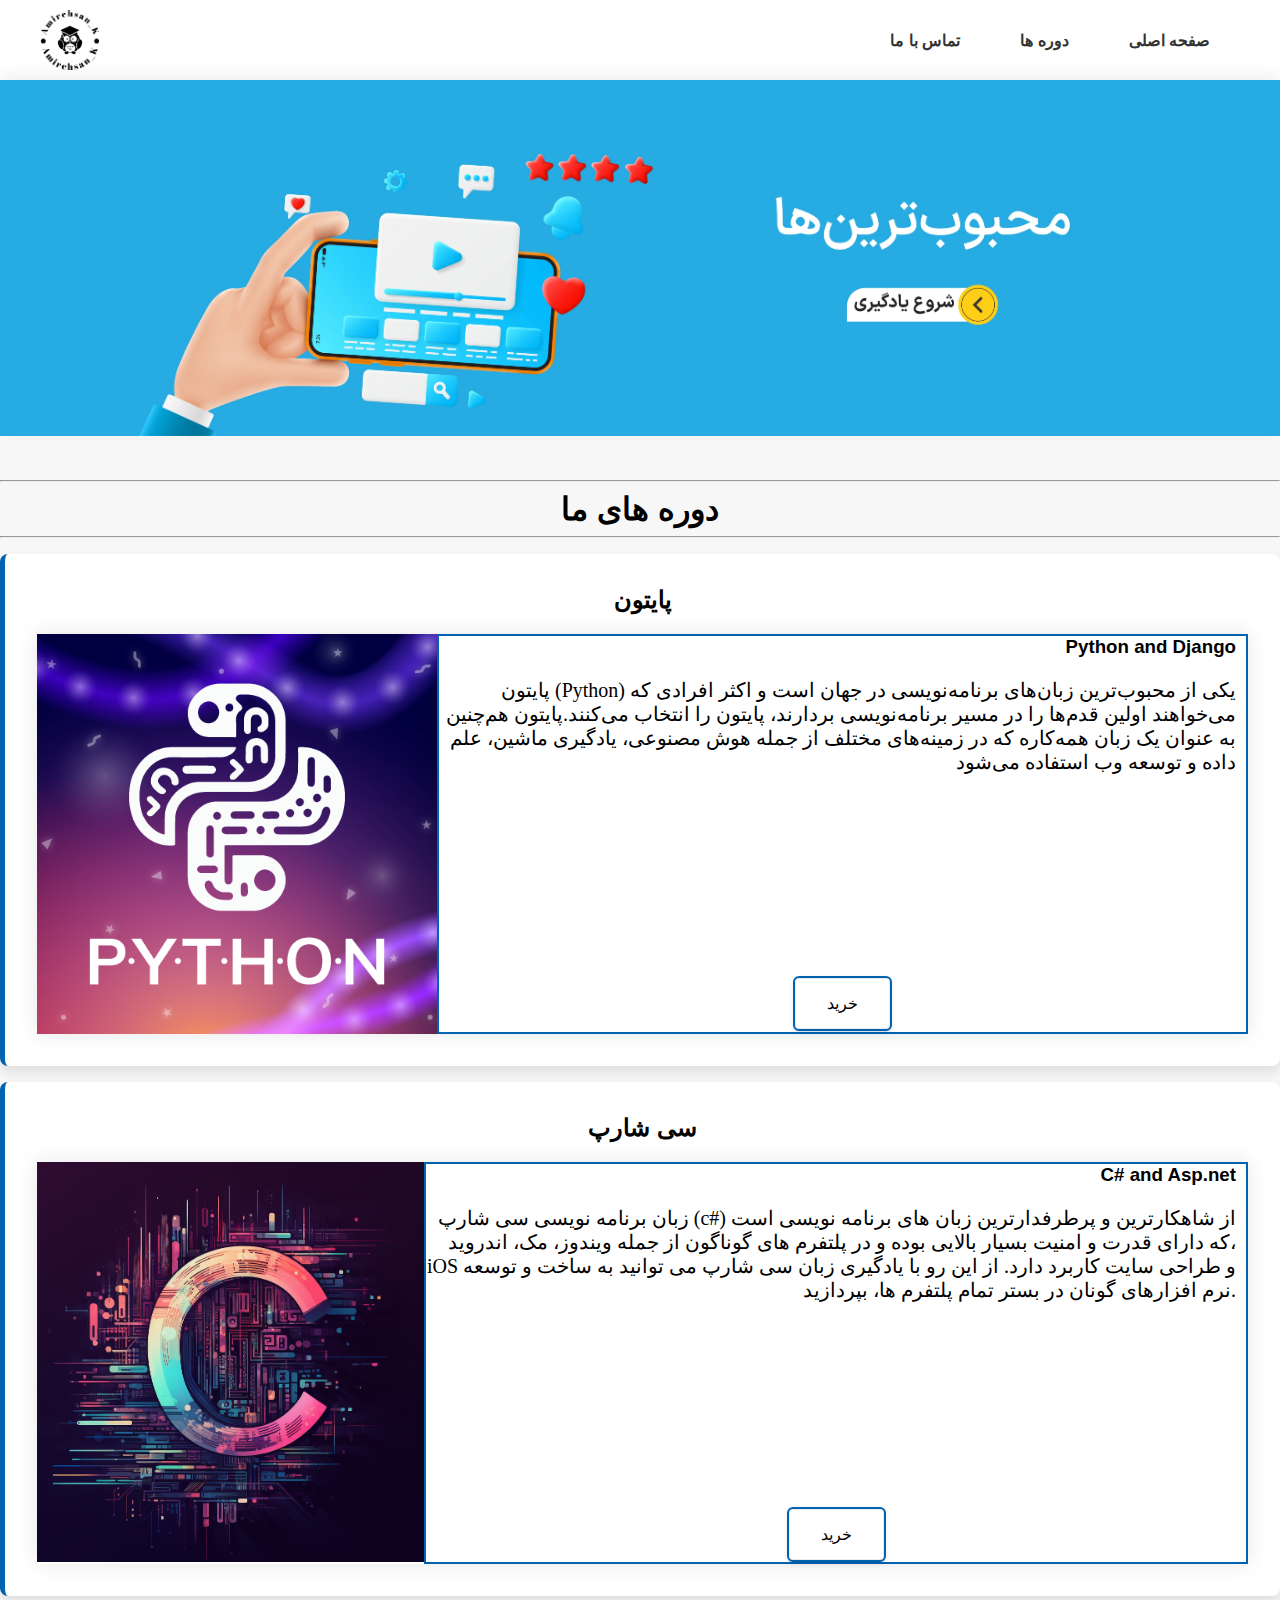
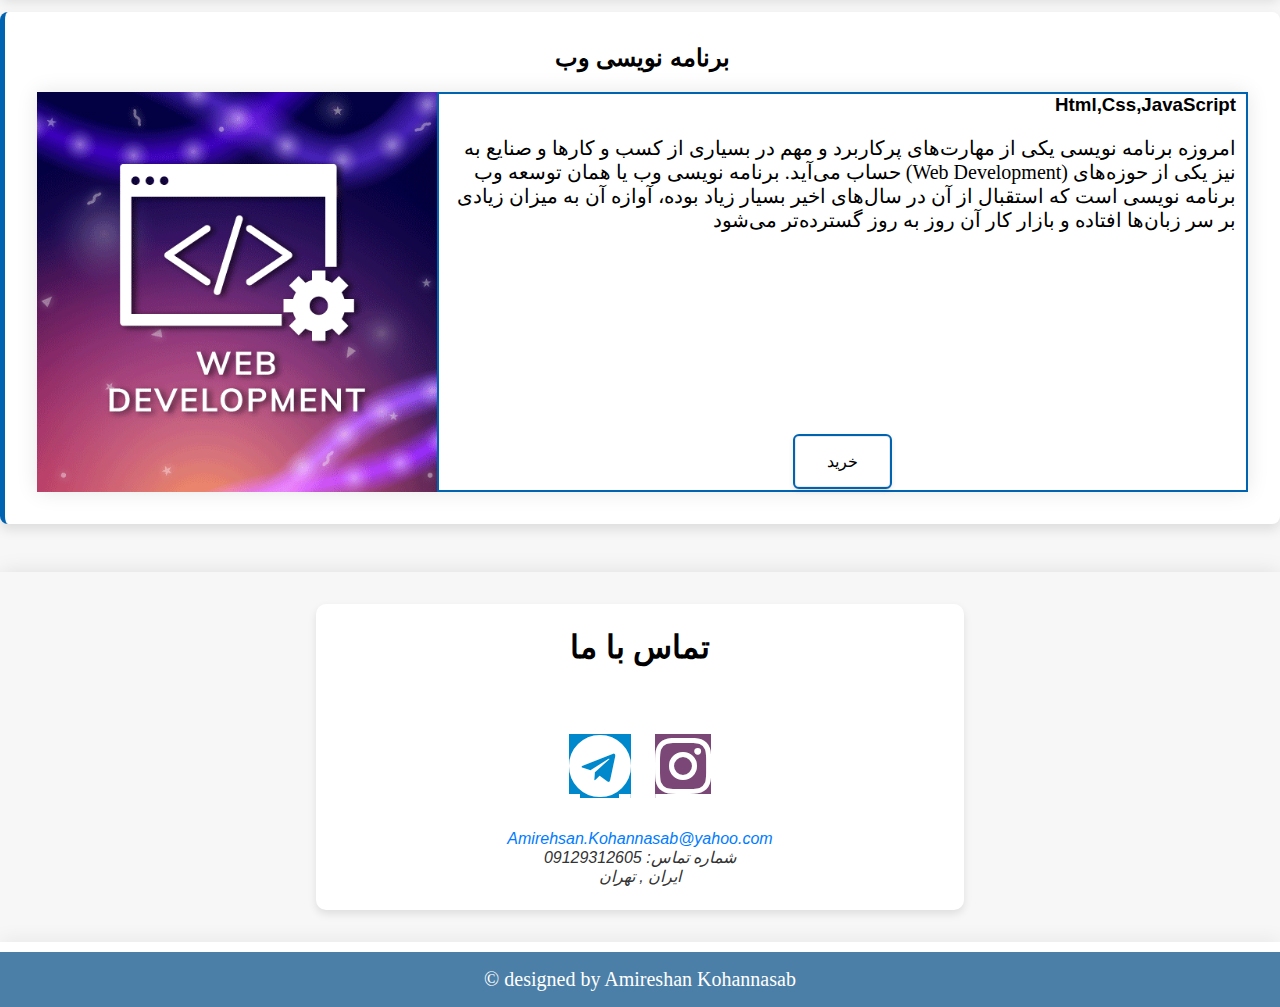
<file: Persian Educational site/root/index.html>
<!DOCTYPE html>
<html lang="fa-IR">
<head>
    <meta charset="UTF-8">
    <meta name="viewport" content="width=device-width, initial-scale=1.0">
    <title>Amirehsank</title>
    <link rel="stylesheet" href="CSS/styles.css">
</head>

<body>
    <header>
        <nav>
            <div class="nav-wrapper">
                <a href="index.html" class="brand-logo">
                    <img src="images/amirehsan_k-high-resolution-logo-black-transparent.png" alt="Your Logo" style="height: 60px;">
                </a>
                <a href="#" data-target="mobile-demo" class="sidenav-trigger"><i class="fa fa-bars"></i></a>
                <ul class="right hide-on-med-and-down">
                    <li><a id="contactbutton" class="headtext">تماس با ما</a></li>
                    <li><a id="coursebutton" class="headtext">دوره ها</a></li>
                    <li><a href="index.html" class="headtext">صفحه اصلی</a></li>

                </ul>
            </div>
        </nav>
    </header>
    <!-- Mobile Navigation -->
    <ul class="sidenav" id="mobile-demo">
        <li><a href="index.html">صفحه اصلی</a></li>
        <li><a id="coursebutton-mobile">دوره ها</a></li>
        <li><a id="contactbutton-mobile">تماس با ما</a></li>
    </ul>

    <section id="slideshow">
        <div class="slideshow-container">
            <div class="mySlides fade">
                <img src="images/Slider_Dsk_2_KGptTNQ.webp" alt="Image 2">
            </div>
            <div class="mySlides fade">
                <img src="images/Slider_Dsk_3_RPy7Puc.webp" alt="Image 2">
            </div>
    
        </div>
    </section>
    
    <section id="home">
        <div id="hero">
        </div>
    </section>

    <section id="courses" >
        <hr>
        <h1 style="text-align: center; color: black">دوره های ما</h1>
        <hr>
        <div class="course1">
            <h2 class="h2s">پایتون</h2>
            <section class="images1">
                <img src="images/python.png" class="images">
                <div class="buy1" >
                    <h3 style="text-align: right; padding-right:10px; padding-bottom:20px">Python and Django</h3>
                    <p style="text-align: right;padding-right:10px">پایتون (Python) یکی از محبوب‌ترین زبان‌های برنامه‌نویسی در جهان است و اکثر افرادی که می‌خواهند اولین قدم‌ها را در مسیر برنامه‌نویسی بردارند، پایتون را انتخاب می‌کنند.پایتون هم‌چنین به عنوان یک زبان همه‌کاره که در زمینه‌های مختلف از جمله هوش مصنوعی، یادگیری ماشین، علم داده و توسعه وب استفاده می‌شود</p>
                    <a href="python.html"><button type="button" class="buybtn">خرید</button></a>
                </div>
            </section>
        </div>
        <div class="course1">
            <h2 class="h2s">سی شارپ</h2>
            <section class="images1">
                <img src="images/csharp2.png" class="images">
                <div class="buy1">
                    <h3 style="text-align: right; padding-right:10px; padding-bottom:20px">C# and Asp.net</h3>
                    <p style="text-align: right;padding-right:10px">زبان برنامه نویسی سی شارپ (c#) از شاهکارترین و پرطرفدارترین زبان های برنامه نویسی است که دارای قدرت و امنیت بسیار بالایی بوده و در پلتفرم های گوناگون از جمله ویندوز، مک، اندروید، iOS و طراحی سایت کاربرد دارد. از این رو با یادگیری زبان سی شارپ می توانید به ساخت و توسعه نرم افزارهای گونان در بستر تمام پلتفرم ها، بپردازید.</p>
                    <a href="csharp.html"><button type="button" class="buybtn">خرید</button></a>
                </div>
            </section>
        </div>
        <div class="course1">
            <h2 class="h2s">برنامه نویسی وب</h2>
            
            <section class="images1">
                <img src="images/webdev.png" class="images">
                <div class="buy1">
                    <h3 style="text-align: right; padding-right:10px; padding-bottom:20px">Html,Css,JavaScript</h3>
                    <p style="text-align: right;padding-right:10px">امروزه برنامه نویسی یکی از مهارت‌های پرکاربرد و مهم در بسیاری از کسب و کارها و صنایع به حساب می‌آید. برنامه نویسی وب یا همان توسعه وب (Web Development) نیز یکی از حوزه‌های برنامه نویسی است که استقبال از آن در سال‌های اخیر بسیار زیاد بوده، آوازه آن به میزان زیادی بر سر زبان‌ها افتاده و بازار کار آن روز به روز گسترده‌تر می‌شود</p>
                    <a href="web.html"><button type="button" class="buybtn">خرید</button></a>
                </div>
            </section>
        </div>
    </section>
    </section>
   <!-- icon library (Font Awesome 5) -->
<link rel="stylesheet" href="https://cdnjs.cloudflare.com/ajax/libs/font-awesome/5.15.2/css/all.min.css">

<section id="contact">
    <div class="contact-info">
        <h1>تماس با ما</h1><br><br>
        <div class="social-links">
            <a href="https://t.me/Amk_Lotus" class="fab fa-telegram"></a>
            <a href="https://www.instagram.com/amirehsan_k" class="fab fa-instagram"></a>
        </div>
        <address>
            <a href="mailto:Amirehsan.Kohannasab@yahoo.com">Amirehsan.Kohannasab@yahoo.com</a><br>
            <span>شماره تماس: 09129312605</span><br>
            <span>ایران , تهران</span>
        </address>
    </div>
</section>

    <section id="filler">
        <div style="padding-bottom: 10px;">

        </div>
    </section>
    <footer>
        <p>&copy; designed by Amireshan Kohannasab</p>
    </footer>
</body>

<script>
    // Function for the slideshow
    var slideIndex = 0;
    showSlides();
    
    function showSlides() {
        var i;
        var slides = document.getElementsByClassName("mySlides");
        for (i = 0; i < slides.length; i++) {
            slides[i].style.display = "none";  
        }
        slideIndex++;
        if (slideIndex > slides.length) {slideIndex = 1}    
        slides[slideIndex-1].style.display = "block";  
        setTimeout(showSlides, 5000); // Change image every 5 seconds
    }
    
     // Smooth scroll for desktop nav
     document.getElementById('coursebutton').addEventListener('click', function(e) {
        e.preventDefault();
        document.getElementById('courses').scrollIntoView({ behavior: 'smooth' });
    });
    document.getElementById('contactbutton').addEventListener('click', function(e) {
        e.preventDefault();
        document.getElementById('contact').scrollIntoView({ behavior: 'smooth' });
    });
    
    // Mobile nav functionality
    document.querySelector('.sidenav-trigger').addEventListener('click', toggleMobileNav);
    function toggleMobileNav() {
        var sidenav = document.getElementById('mobile-demo');
        sidenav.style.width = sidenav.style.width === '250px' ? '0' : '250px';
    }
    
    var mobileNavItems = document.querySelectorAll('.sidenav a');
    mobileNavItems.forEach(function(item) {
        item.addEventListener('click', function() {
            document.getElementById('mobile-demo').style.width = '0';
        });
    });
    </script>
</html>
</file>
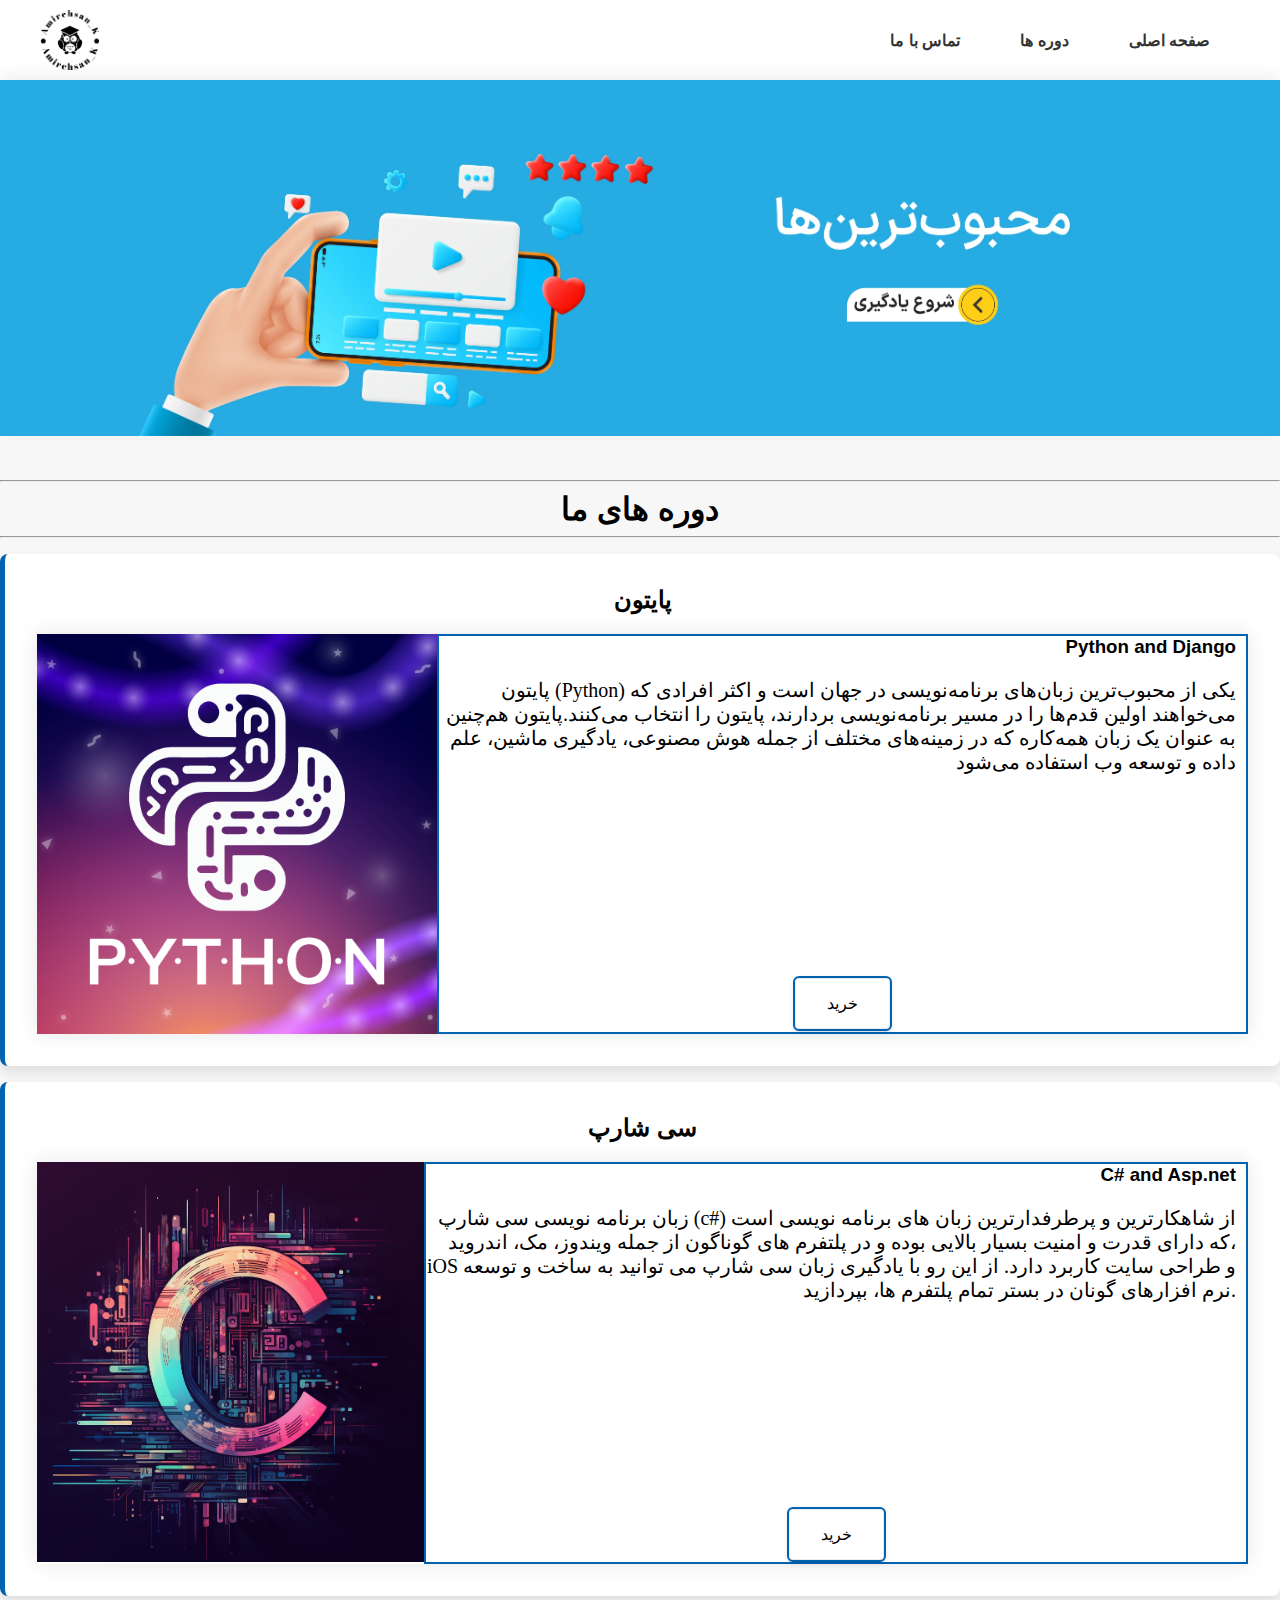
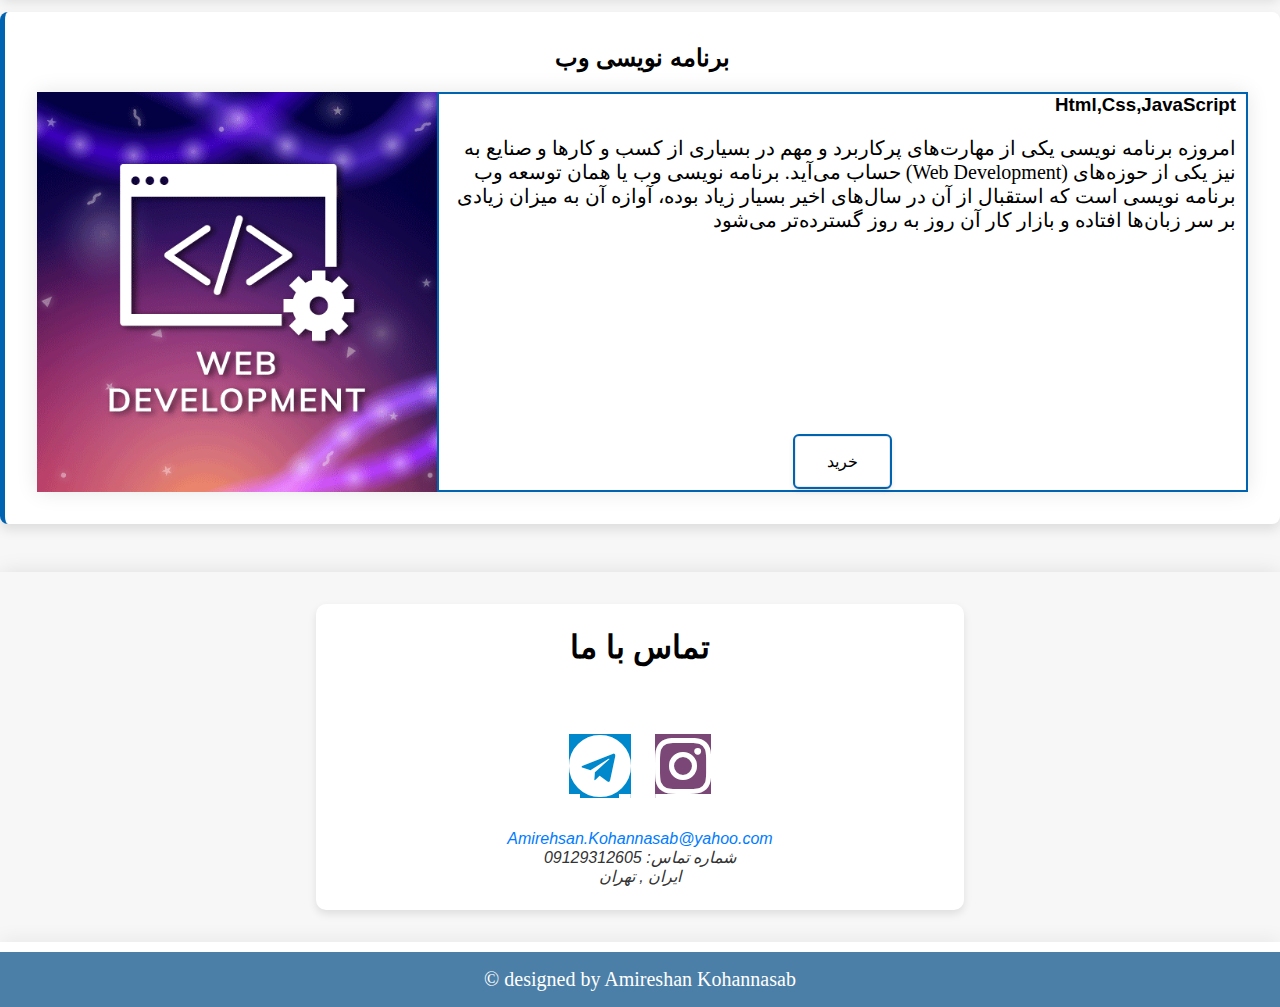
<file: Persian Educational site/root/Amirehsan Kohannasab Project/index.html>
<!DOCTYPE html>
<html lang="fa-IR">
<head>
    <meta charset="UTF-8">
    <meta name="viewport" content="width=device-width, initial-scale=1.0">
    <title>Amirehsank</title>
    <link rel="stylesheet" href="CSS/styles.css">
</head>

<body>
    <header>
        <nav>
            <div class="nav-wrapper">
                <a href="index.html" class="brand-logo">
                    <img src="images/amirehsan_k-high-resolution-logo-black-transparent.png" alt="Your Logo" style="height: 60px;">
                </a>
                <a href="#" data-target="mobile-demo" class="sidenav-trigger"><i class="fa fa-bars"></i></a>
                <ul class="right hide-on-med-and-down">
                    <li><a id="contactbutton" class="headtext">تماس با ما</a></li>
                    <li><a id="coursebutton" class="headtext">دوره ها</a></li>
                    <li><a href="index.html" class="headtext">صفحه اصلی</a></li>

                </ul>
            </div>
        </nav>
    </header>
    <!-- Mobile Navigation -->
    <ul class="sidenav" id="mobile-demo">
        <li><a href="index.html">صفحه اصلی</a></li>
        <li><a id="coursebutton-mobile">دوره ها</a></li>
        <li><a id="contactbutton-mobile">تماس با ما</a></li>
    </ul>

    <section id="slideshow">
        <div class="slideshow-container">
            <div class="mySlides fade">
                <img src="images/Slider_Dsk_2_KGptTNQ.webp" alt="Image 2">
            </div>
            <div class="mySlides fade">
                <img src="images/Slider_Dsk_3_RPy7Puc.webp" alt="Image 2">
            </div>
    
        </div>
    </section>
    
    <section id="home">
        <div id="hero">
        </div>
    </section>

    <section id="courses" >
        <hr>
        <h1 style="text-align: center; color: black">دوره های ما</h1>
        <hr>
        <div class="course1">
            <h2 class="h2s">پایتون</h2>
            <section class="images1">
                <img src="images/python.png" class="images">
                <div class="buy1" >
                    <h3 style="text-align: right; padding-right:10px; padding-bottom:20px">Python and Django</h3>
                    <p style="text-align: right;padding-right:10px">پایتون (Python) یکی از محبوب‌ترین زبان‌های برنامه‌نویسی در جهان است و اکثر افرادی که می‌خواهند اولین قدم‌ها را در مسیر برنامه‌نویسی بردارند، پایتون را انتخاب می‌کنند.پایتون هم‌چنین به عنوان یک زبان همه‌کاره که در زمینه‌های مختلف از جمله هوش مصنوعی، یادگیری ماشین، علم داده و توسعه وب استفاده می‌شود</p>
                    <a target="_blank" href="python.html"><button type="button" class="buybtn">خرید</button></a>
                </div>
            </section>
        </div>
        <div class="course1">
            <h2 class="h2s">سی شارپ</h2>
            <section class="images1">
                <img src="images/csharp2.png" class="images">
                <div class="buy1">
                    <h3 style="text-align: right; padding-right:10px; padding-bottom:20px">C# and Asp.net</h3>
                    <p style="text-align: right;padding-right:10px">زبان برنامه نویسی سی شارپ (c#) از شاهکارترین و پرطرفدارترین زبان های برنامه نویسی است که دارای قدرت و امنیت بسیار بالایی بوده و در پلتفرم های گوناگون از جمله ویندوز، مک، اندروید، iOS و طراحی سایت کاربرد دارد. از این رو با یادگیری زبان سی شارپ می توانید به ساخت و توسعه نرم افزارهای گونان در بستر تمام پلتفرم ها، بپردازید.</p>
                    <a target="_blank" href="csharp.html"><button type="button" class="buybtn">خرید</button></a>
                </div>
            </section>
        </div>
        <div class="course1">
            <h2 class="h2s">برنامه نویسی وب</h2>
            
            <section class="images1">
                <img src="images/webdev.png" class="images">
                <div class="buy1">
                    <h3 style="text-align: right; padding-right:10px; padding-bottom:20px">Html,Css,JavaScript</h3>
                    <p style="text-align: right;padding-right:10px">امروزه برنامه نویسی یکی از مهارت‌های پرکاربرد و مهم در بسیاری از کسب و کارها و صنایع به حساب می‌آید. برنامه نویسی وب یا همان توسعه وب (Web Development) نیز یکی از حوزه‌های برنامه نویسی است که استقبال از آن در سال‌های اخیر بسیار زیاد بوده، آوازه آن به میزان زیادی بر سر زبان‌ها افتاده و بازار کار آن روز به روز گسترده‌تر می‌شود</p>
                    <a target="_blank" href="web.html"><button type="button" class="buybtn">خرید</button></a>
                </div>
            </section>
        </div>
    </section>
    </section>
   <!-- icon library (Font Awesome 5) -->
<link rel="stylesheet" href="https://cdnjs.cloudflare.com/ajax/libs/font-awesome/5.15.2/css/all.min.css">

<section id="contact">
    <div class="contact-info">
        <h1>تماس با ما</h1><br><br>
        <div class="social-links">
            <a href="https://t.me/Amk_Lotus" class="fab fa-telegram"></a>
            <a href="https://www.instagram.com/amirehsan_k" class="fab fa-instagram"></a>
        </div>
        <address>
            <a href="mailto:Amirehsan.Kohannasab@yahoo.com">Amirehsan.Kohannasab@yahoo.com</a><br>
            <span>شماره تماس: 09129312605</span><br>
            <span>ایران , تهران</span>
        </address>
    </div>
</section>

    <section id="filler">
        <div style="padding-bottom: 10px;">

        </div>
    </section>
    <footer>
        <p>&copy; designed by Amireshan Kohannasab</p>
    </footer>
</body>

<script>
    // Function for the slideshow
    var slideIndex = 0;
    showSlides();
    
    function showSlides() {
        var i;
        var slides = document.getElementsByClassName("mySlides");
        for (i = 0; i < slides.length; i++) {
            slides[i].style.display = "none";  
        }
        slideIndex++;
        if (slideIndex > slides.length) {slideIndex = 1}    
        slides[slideIndex-1].style.display = "block";  
        setTimeout(showSlides, 5000); // Change image every 5 seconds
    }
    
     // Smooth scroll for desktop nav
     document.getElementById('coursebutton').addEventListener('click', function(e) {
        e.preventDefault();
        document.getElementById('courses').scrollIntoView({ behavior: 'smooth' });
    });
    document.getElementById('contactbutton').addEventListener('click', function(e) {
        e.preventDefault();
        document.getElementById('contact').scrollIntoView({ behavior: 'smooth' });
    });
    
    // Mobile nav functionality
    document.querySelector('.sidenav-trigger').addEventListener('click', toggleMobileNav);
    function toggleMobileNav() {
        var sidenav = document.getElementById('mobile-demo');
        sidenav.style.width = sidenav.style.width === '250px' ? '0' : '250px';
    }
    
    var mobileNavItems = document.querySelectorAll('.sidenav a');
    mobileNavItems.forEach(function(item) {
        item.addEventListener('click', function() {
            document.getElementById('mobile-demo').style.width = '0';
        });
    });
    </script>
</html>
</file>
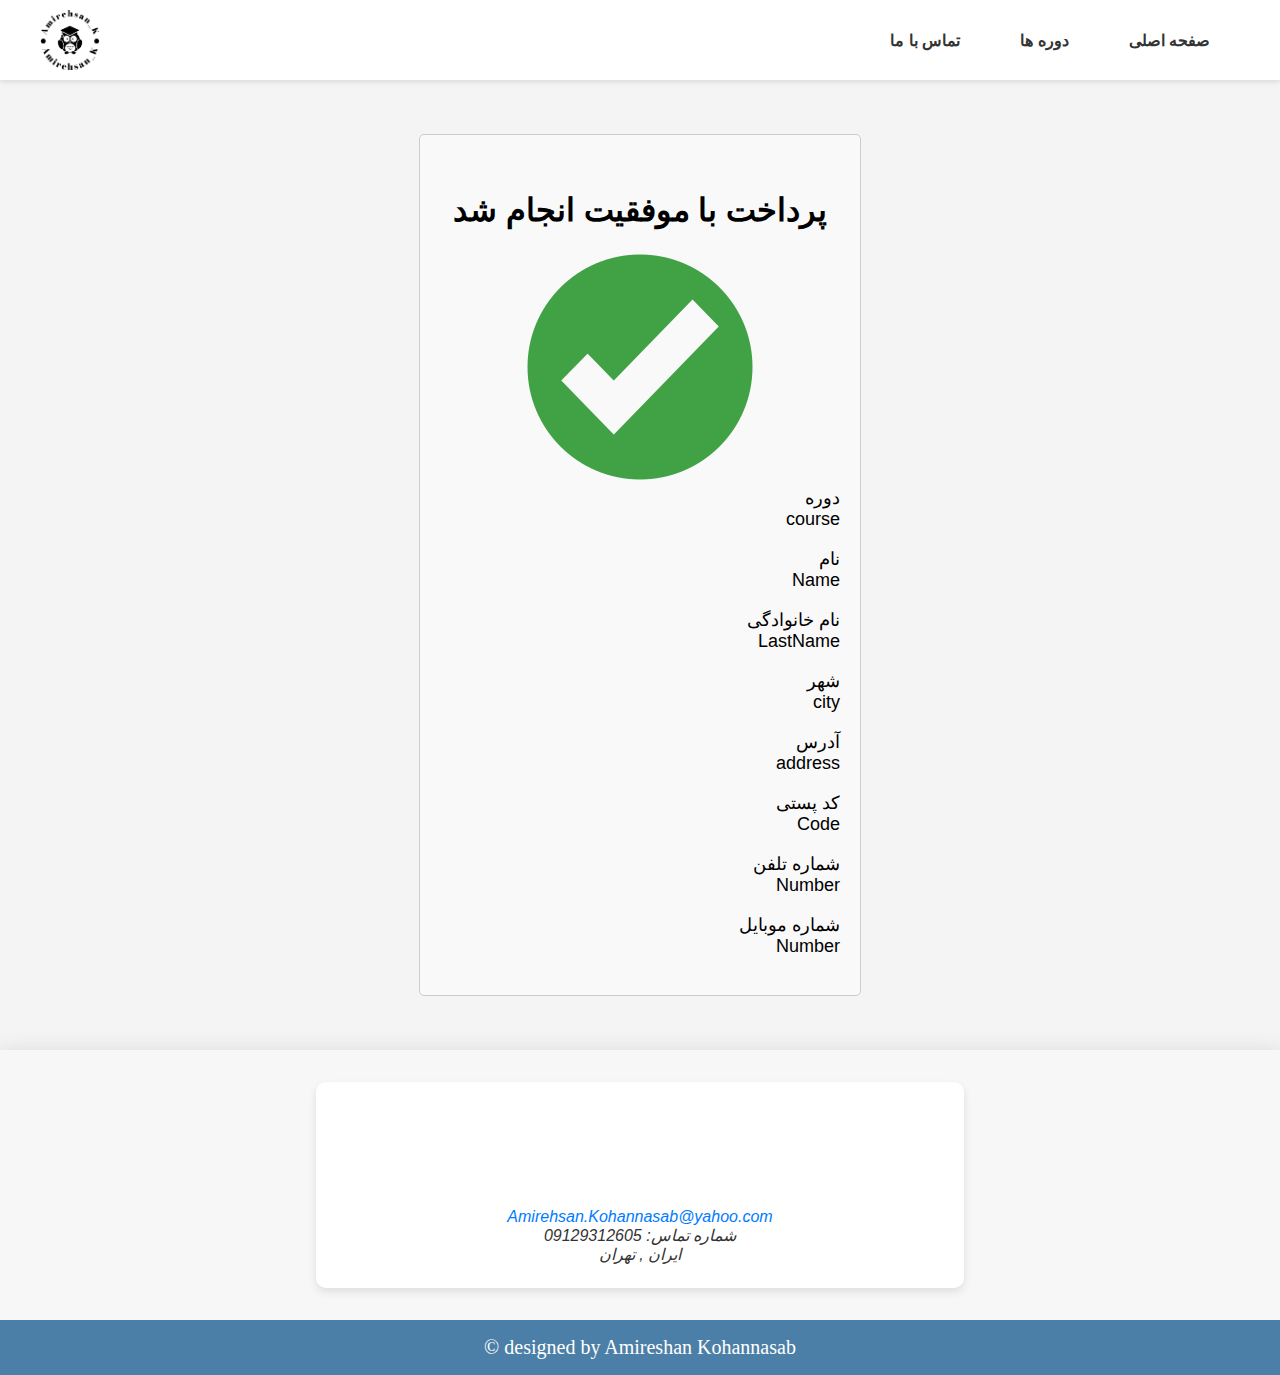
<file: Persian Educational site/root/afterbuy.html>
<!DOCTYPE html>
<html lang="fa-IR">
<head>
    <meta charset="UTF-8">
    <meta name="viewport" content="width=device-width, initial-scale=1.0">
    <title>Information</title>
    <link rel="stylesheet" href="CSS/styles.css">

<style>
    label{
        font-size: 18px;
    }
    form {
        max-width: 400px;
        margin: 0 auto;
        padding: 20px;
        border: 1px solid #ccc;
        border-radius: 5px;
        background-color: #f9f9f9;
    }
    input {
        width: 100%;
        padding: 8px;
        margin: 5px 0;
        box-sizing: border-box;
    }
    button {
        background-color: #4CAF50;
        color: white;
        padding: 10px 15px;
        border: none;
        border-radius: 5px;
        cursor: pointer;
        width: 100%;
    }
</style>
</head>
<body>
    <header>
        <nav>
            <div class="nav-wrapper">
                <a href="index.html" class="brand-logo">
                    <img src="images/amirehsan_k-high-resolution-logo-black-transparent.png" alt="Your Logo" style="height: 60px;">
                </a>
                <a href="#" data-target="mobile-demo" class="sidenav-trigger"><i class="fa fa-bars"></i></a>
                <ul class="right hide-on-med-and-down">
                    <li><a id="contactbutton" class="headtext">تماس با ما</a></li>
                    <li><a id="coursebutton" class="headtext">دوره ها</a></li>
                    <li><a href="index.html" class="headtext">صفحه اصلی</a></li>

                </ul>
            </div>
        </nav>
    </header>
    <br><br><br>
    <form>
        <br><br>
        <h1>پرداخت با موفقیت انجام شد</h1>
        <br>
        <img src="images/greencheck2.png" style="margin: auto;display: block;">
        <label>دوره</label>
        <br>
        <label id="course">course</label>
        <br><br>
        <label for="firstname">نام</label>
        <br>
        <label id="firstname">Name</label>
        <br><br>
        <label for="lastname">نام خانوادگی</label>
        <br>
        <label id="lastname">LastName</label>
        <br><br>
        <label for="city">شهر</label>
        <br>
        <label id="city">city</label>
        <br><br>
        <label for="address">آدرس</label>
        <br>
        <label id="address">address</label>
        <br><br>
        <label for="address">کد پستی</label>
        <br>
        <label id="code">Code</label>
        <br><br>
        <label for="phone">شماره تلفن</label>
        <br>
        <label id="number">Number</label>
        <br><br>
        <label for="phone">شماره موبایل</label>
        <br>
        <label id="phonenumber">Number</label>
        <br><br>
    </form>
    <br>
    <br>
    <br>
    <section id="contact">
        <div class="contact-info">
        <!--<h1>تماس با ما</h1>--><br><br>
            <div class="social-links">
                <a href="https://t.me/Amk_Lotus" class="fab fa-telegram"></a>
                <a href="https://www.instagram.com/amirehsan_k" class="fab fa-instagram"></a>
            </div>
            <address>
                <a href="mailto:Amirehsan.Kohannasab@yahoo.com">Amirehsan.Kohannasab@yahoo.com</a><br>
                <span>شماره تماس: 09129312605</span><br>
                <span>ایران , تهران</span>
            </address>
        </div>
    </section>
    
       
        <footer>
            <p>&copy; designed by Amireshan Kohannasab</p>
        </footer>
</body>

</html>
</file>
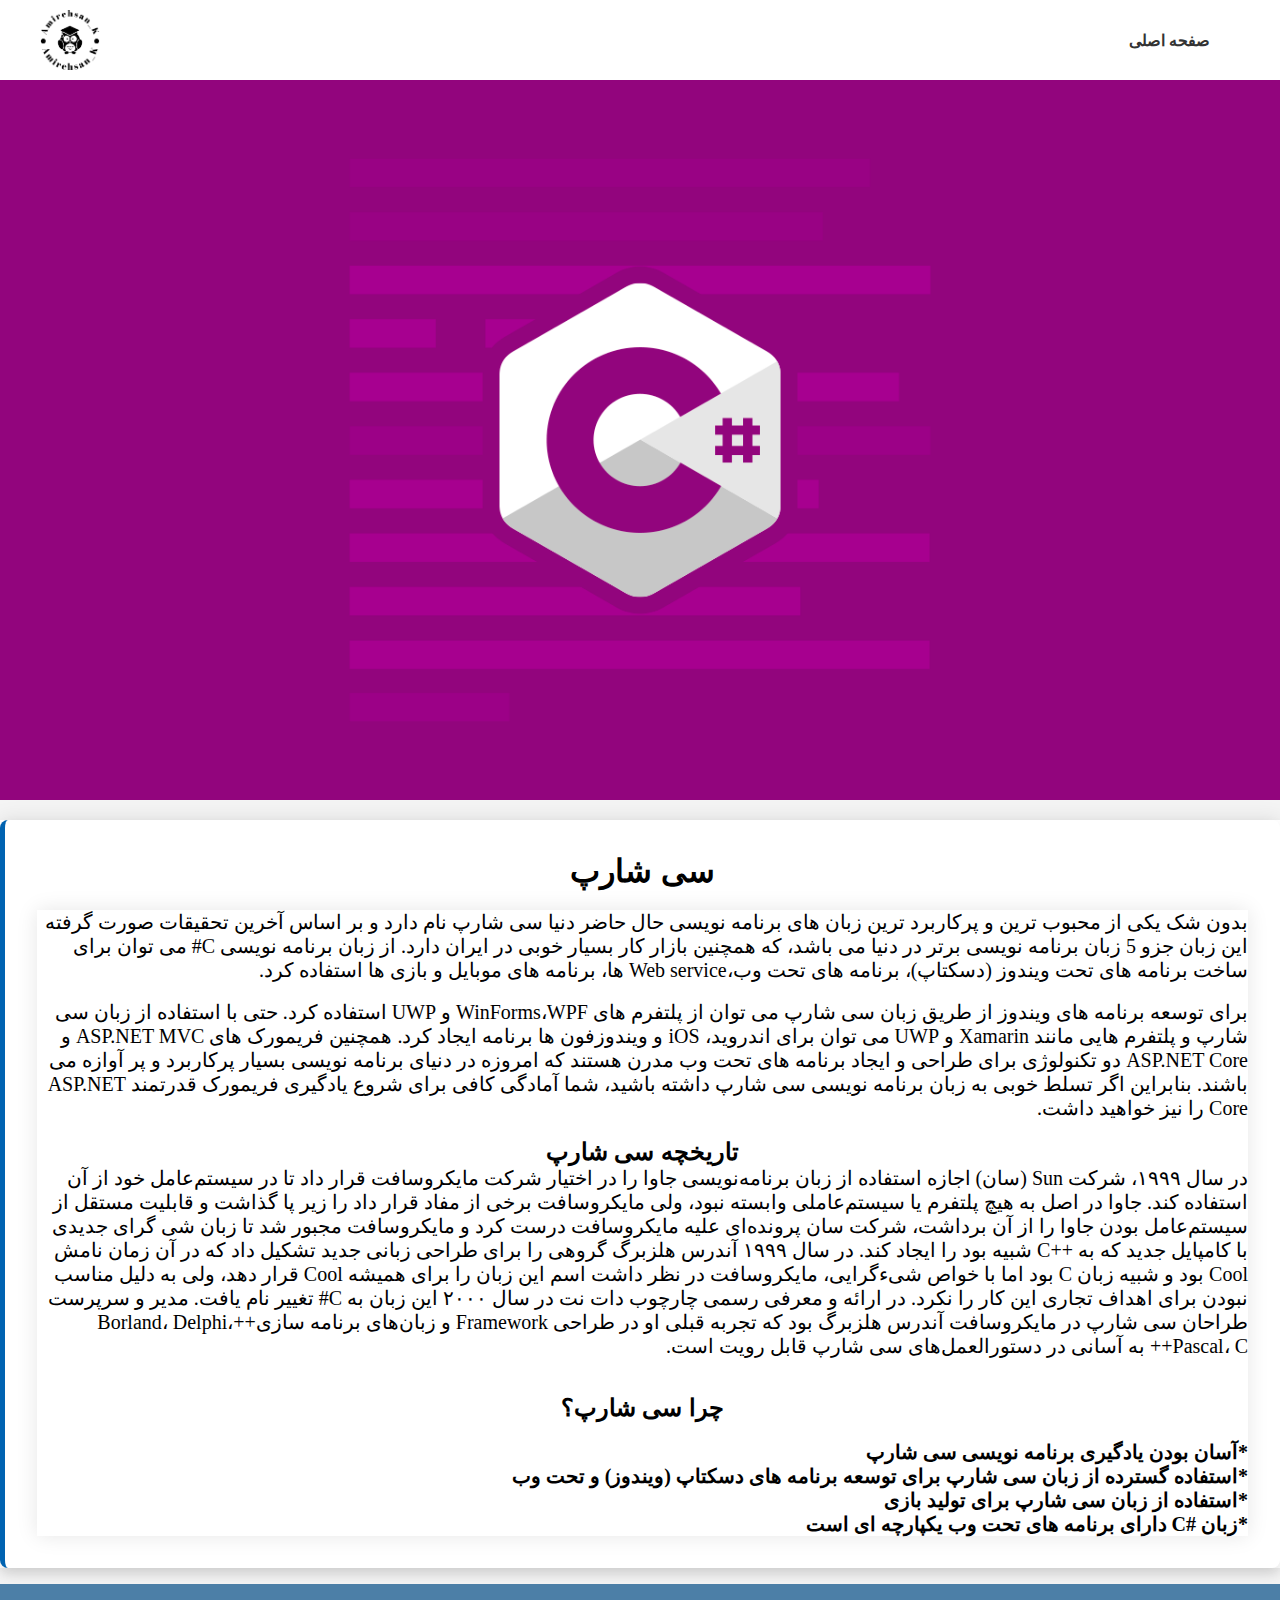
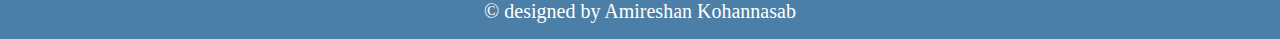
<file: Persian Educational site/root/csharp.html>
<!DOCTYPE html>
<html lang="fa-IR" >
<head>
    <meta charset="UTF-8">
    <meta name="viewport" content="width=device-width, initial-scale=1.0">
    <title>Csharp</title>
    <link rel="stylesheet" href="CSS/styles.css">
</head>
<body>
    <header>
        <nav>
            <div class="nav-wrapper">
                <a href="index.html" class="brand-logo">
                    <img src="images/amirehsan_k-high-resolution-logo-black-transparent.png" alt="Your Logo" style="height: 60px;">
                </a>
                <a href="#" data-target="mobile-demo" class="sidenav-trigger"><i class="fa fa-bars"></i></a>
                <ul class="right hide-on-med-and-down">
                    <li><a href="index.html" class="headtext">صفحه اصلی</a></li>

                </ul>
            </div>
        </nav>
    </header>
<img src="images/c-sharp.png" alt="python" style="width: 100%;">
    <section id="products" dir="rtl">
        <div class="course1">
            <h1 class="h2s">سی شارپ</h1>
            <section class="images1">
                <div class="">
                    <p>بدون شک یکی از محبوب ترین و پرکاربرد ترین زبان های برنامه نویسی حال حاضر دنیا سی شارپ نام دارد و بر اساس آخرین تحقیقات صورت گرفته این زبان جزو 5 زبان برنامه نویسی برتر در دنیا می باشد، که همچنین بازار کار بسیار خوبی در ایران دارد. از زبان برنامه نویسی C# می توان برای ساخت برنامه های تحت ویندوز (دسکتاپ)، برنامه های تحت وب،Web service  ها، برنامه های موبایل و بازی ها استفاده کرد.</p>
                    <br>
                    <p>برای توسعه برنامه های ویندوز از طریق زبان سی شارپ می توان از پلتفرم های WinForms،WPF  و UWP استفاده کرد. حتی با استفاده از زبان سی شارپ و پلتفرم هایی مانند Xamarin و UWP می ‌توان برای اندروید،  iOS و ویندوزفون‌ ها برنامه ایجاد کرد. همچنین فریمورک های ASP.NET MVC  و ASP.NET Core دو تکنولوژی برای طراحی و ایجاد برنامه های تحت وب مدرن هستند که امروزه در دنیای برنامه نویسی بسیار پرکاربرد و پر آوازه می باشند. بنابراین اگر تسلط خوبی به زبان برنامه نویسی سی شارپ داشته باشید، شما آمادگی کافی برای شروع یادگیری فریمورک قدرتمند ASP.NET Core را نیز خواهید داشت.</p>
                    <br>
                    <h2>تاریخچه سی شارپ</h2>
                    <p>در سال ۱۹۹۹، شرکت Sun (سان) اجازه استفاده از زبان برنامه‌نویسی جاوا را در اختیار شرکت مایکروسافت قرار داد تا در سیستم‌عامل خود از آن استفاده کند. جاوا در اصل به هیچ پلتفرم یا سیستم‌عاملی وابسته نبود، ولی مایکروسافت برخی از مفاد قرار داد را زیر پا گذاشت و قابلیت مستقل از سیستم‌عامل بودن جاوا را از آن برداشت، شرکت سان پرونده‌ای علیه مایکروسافت درست کرد و مایکروسافت مجبور شد تا زبان شی گرای جدیدی با کامپایل جدید که به ++C شبیه بود را ایجاد کند. در سال ۱۹۹۹ آندرس هلزبرگ گروهی را برای طراحی زبانی جدید تشکیل داد که در آن زمان نامش Cool بود و شبیه زبان C بود اما با خواص شیءگرایی، مایکروسافت در نظر داشت اسم این زبان را برای همیشه Cool قرار دهد، ولی به دلیل مناسب نبودن برای اهداف تجاری این کار را نکرد. در ارائه و معرفی رسمی چارچوب دات‌ نت در سال ۲۰۰۰ این زبان به C# تغییر نام یافت. مدیر و سرپرست طراحان سی شارپ در مایکروسافت آندرس هلزبرگ بود که تجربه قبلی او در طراحی Framework و زبان‌های برنامه سازی++Borland، Delphi، Pascal، C++ به آسانی در دستورالعمل‌های سی شارپ قابل رویت است.</p>
                    <br>
                    <br>
                    <h2>چرا سی شارپ؟</h2>
                    <br>
                    <div style="font-weight: bold;">
                    <p>*آسان بودن یادگیری برنامه نویسی سی شارپ</p>
                    <p>*استفاده گسترده از زبان سی شارپ برای توسعه برنامه های دسکتاپ (ویندوز) و تحت وب</p>
                    <p>*استفاده از زبان سی شارپ برای تولید بازی</p>
                    <p>*زبان #C دارای برنامه های تحت وب یکپارچه ای است</p>
                    </div>

                </div>
            </section>
        </div>
      
    </section>

    <footer>
        <p>&copy; designed by Amireshan Kohannasab</p>
    </footer>
</body>
</html>
</file>
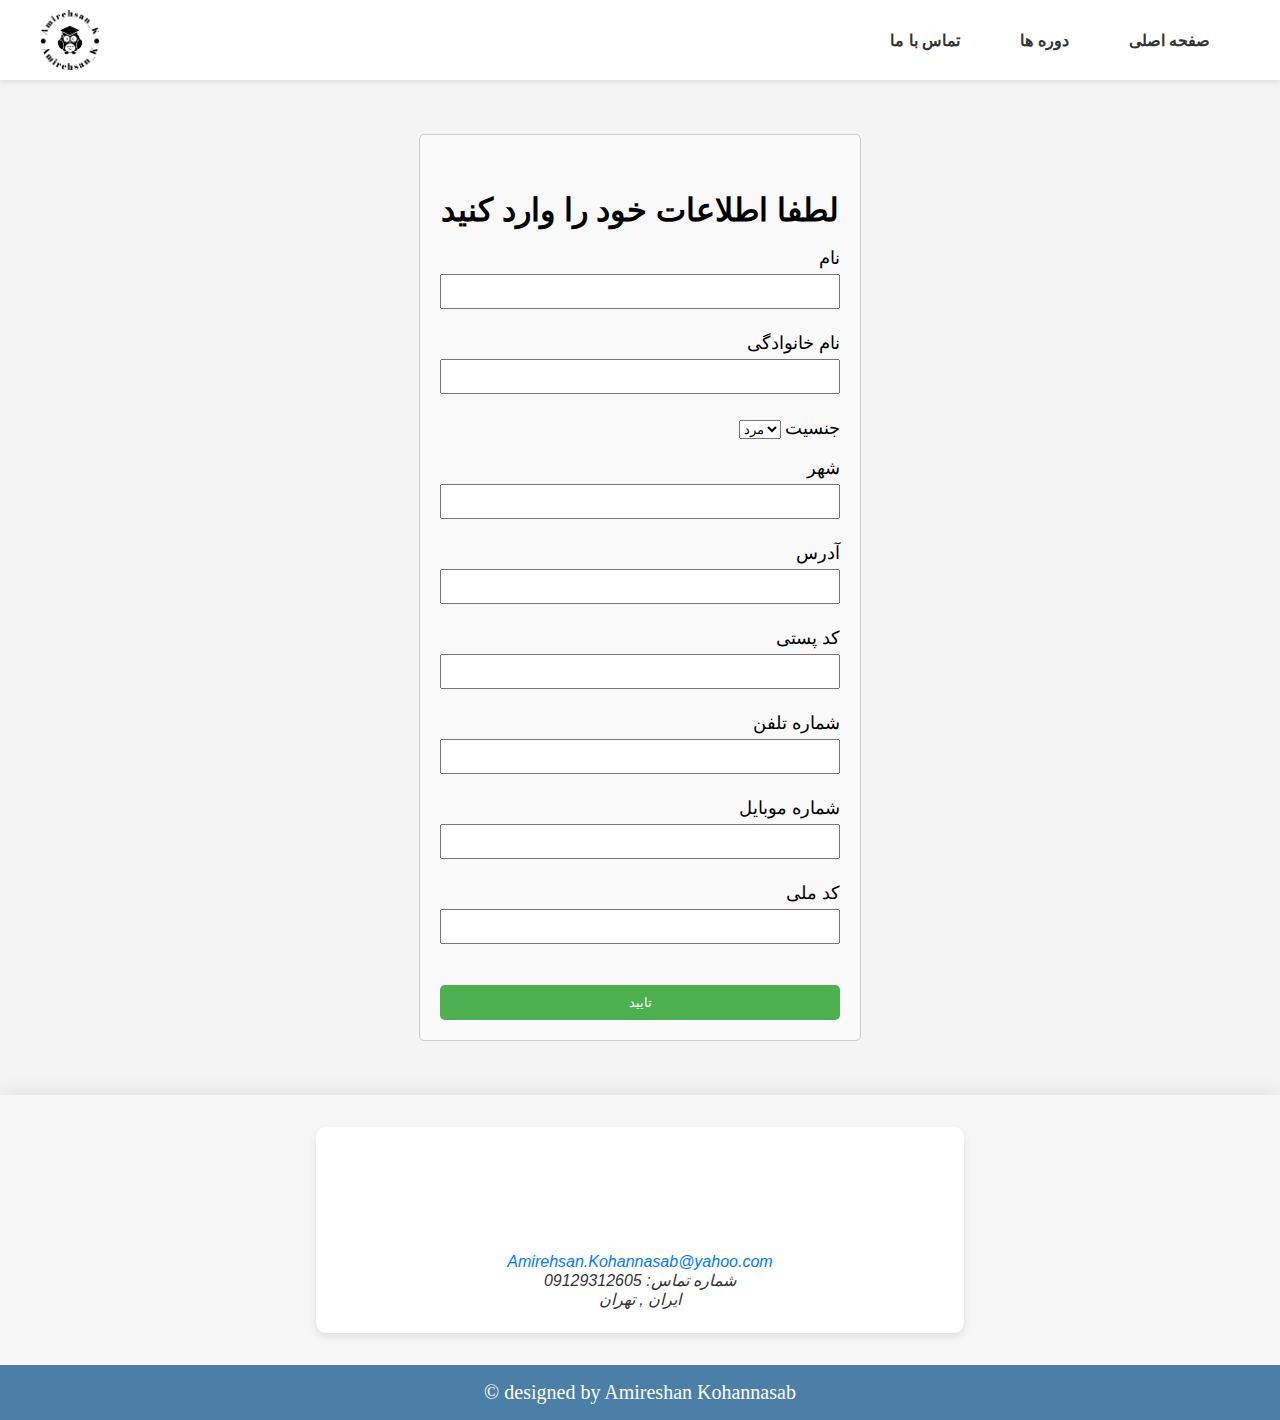
<file: Persian Educational site/root/information.html>
<!DOCTYPE html>
<html lang="fa-IR">
<head>
    <meta charset="UTF-8">
    <meta name="viewport" content="width=device-width, initial-scale=1.0">
    <title>Information</title>
    <link rel="stylesheet" href="CSS/styles.css">

<style>
    label{
        font-size: 18px;
    }
    form {
        max-width: 400px;
        margin: 0 auto;
        padding: 20px;
        border: 1px solid #ccc;
        border-radius: 5px;
        background-color: #f9f9f9;
    }
    input {
        width: 100%;
        padding: 8px;
        margin: 5px 0;
        box-sizing: border-box;
    }
    button {
        background-color: #4CAF50;
        color: white;
        padding: 10px 15px;
        border: none;
        border-radius: 5px;
        cursor: pointer;
        width: 100%;
    }
</style>
</head>
<body>
    <header>
        <nav>
            <div class="nav-wrapper">
                <a href="index.html" class="brand-logo">
                    <img src="images/amirehsan_k-high-resolution-logo-black-transparent.png" alt="Your Logo" style="height: 60px;">
                </a>
                <a href="#" data-target="mobile-demo" class="sidenav-trigger"><i class="fa fa-bars"></i></a>
                <ul class="right hide-on-med-and-down">
                    <li><a id="contactbutton" class="headtext">تماس با ما</a></li>
                    <li><a id="coursebutton" class="headtext">دوره ها</a></li>
                    <li><a href="index.html" class="headtext">صفحه اصلی</a></li>

                </ul>
            </div>
        </nav>
    </header>
    <br><br><br>
    <form>
        <br><br>
        <h1>لطفا اطلاعات خود را وارد کنید</h1>
        <br>
        <label for="firstname">نام</label>
        <input type="text" id="firstname" name="firstname" required>
        <br><br>
        <label for="lastname">نام خانوادگی</label>
        <input type="text" id="lastname" name="lastname" required>
        <br><br>
        
        <select id="gender" name="gender" required>
            <option value="male">مرد</option>
            <option value="female">زن</option>
        </select>
        <label for="gender">جنسیت</label>
        <br><br>
        <label for="city">شهر</label>
        <input type="text" id="city" name="city" required>
        <br><br>
        <label for="address">آدرس</label>
        <input type="text" id="address" name="address" required>
        <br><br>
        <label for="address">کد پستی</label>
        <input type="text" id="address" name="address" required>
        <br><br>
        <label for="phone">شماره تلفن</label>
        <input type="tel" id="phone" name="phone" required>
        <br><br>
        <label for="phone">شماره موبایل</label>
        <input type="tel" id="phone" name="phone" required>
        <br><br>
        <label for="nationalcode">کد ملی</label>
        <input type="text" id="nationalcode" name="nationalcode">
        <br><br><br>
        <button id="submit" type="submit">تایید</button>
    </form>
    <br>
    <br>
    <br>
    <section id="contact">
        <div class="contact-info">
            <!--<h1>تماس با ما</h1>--><br><br>
            <div class="social-links">
                <a href="https://t.me/Amk_Lotus" class="fab fa-telegram"></a>
                <a href="https://www.instagram.com/amirehsan_k" class="fab fa-instagram"></a>
            </div>
            <address>
                <a href="mailto:Amirehsan.Kohannasab@yahoo.com">Amirehsan.Kohannasab@yahoo.com</a><br>
                <span>شماره تماس: 09129312605</span><br>
                <span>ایران , تهران</span>
            </address>
        </div>
    </section>
    
       
        <footer>
            <p>&copy; designed by Amireshan Kohannasab</p>
        </footer>
</body>

</html>
</file>
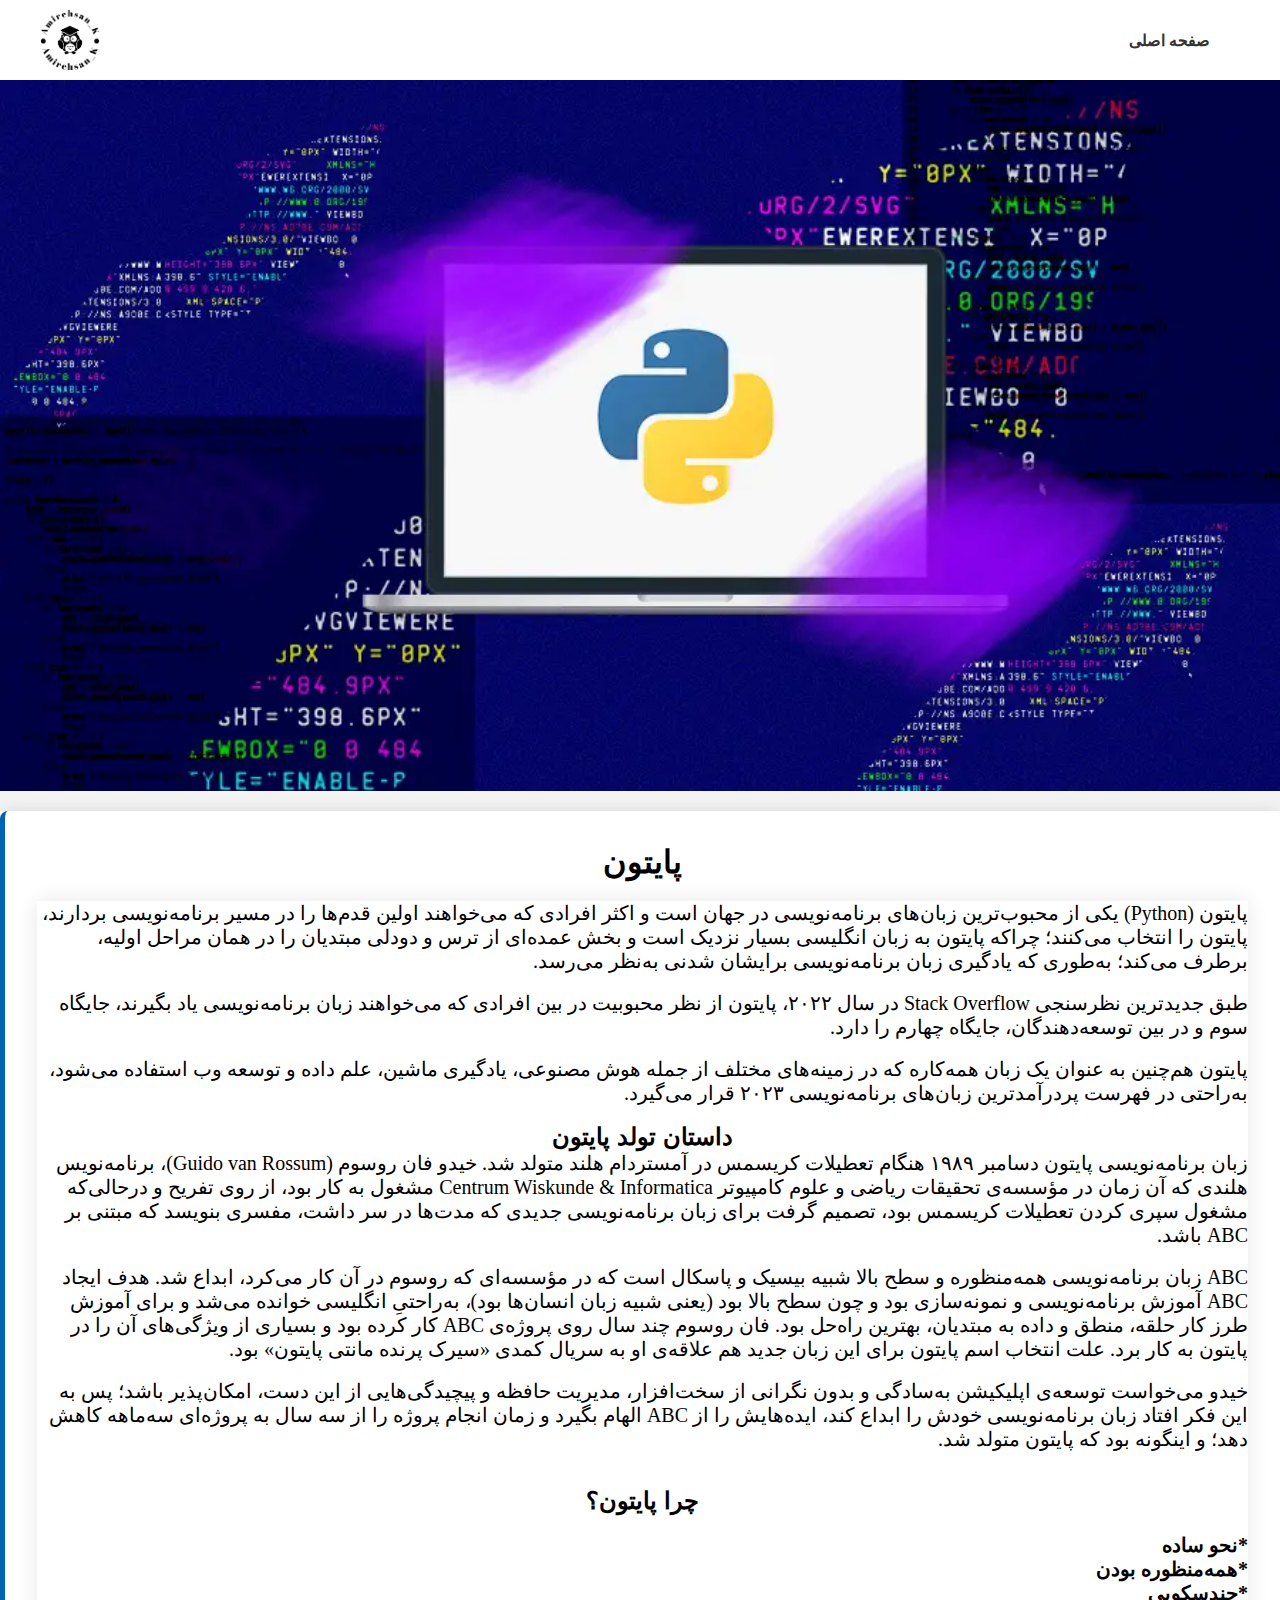
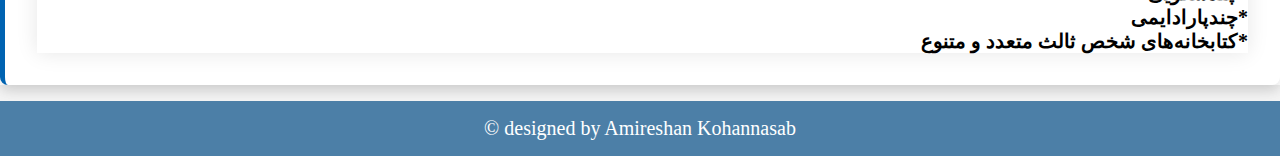
<file: Persian Educational site/root/python.html>
<!DOCTYPE html>
<html lang="fa-IR" >
<head>
    <meta charset="UTF-8">
    <meta name="viewport" content="width=device-width, initial-scale=1.0">
    <title>Python</title>
    <link rel="stylesheet" href="CSS/styles.css">
</head>
<body>
    <header>
        <nav>
            <div class="nav-wrapper">
                <a href="index.html" class="brand-logo">
                    <img src="images/amirehsan_k-high-resolution-logo-black-transparent.png" alt="Your Logo" style="height: 60px;">
                </a>
                <a href="#" data-target="mobile-demo" class="sidenav-trigger"><i class="fa fa-bars"></i></a>
                <ul class="right hide-on-med-and-down">
                    <li><a href="index.html" class="headtext">صفحه اصلی</a></li>

                </ul>
            </div>
        </nav>
    </header>
<img src="images/pythonback.webp" alt="python" style="width: 100%;">
    <section id="products" dir="rtl">
        <div class="course1">
            <h1 class="h2s">پایتون</h1>
            <section class="images1">
                <div class="">
                    
                    <p>پایتون (Python) یکی از محبوب‌ترین زبان‌های برنامه‌نویسی در جهان است و اکثر افرادی که می‌خواهند اولین قدم‌ها را در مسیر برنامه‌نویسی بردارند، پایتون را انتخاب می‌کنند؛ چراکه پایتون به زبان انگلیسی بسیار نزدیک است و بخش عمده‌ای از ترس و دودلی مبتدیان را در همان مراحل اولیه، برطرف می‌کند؛ به‌طوری که یادگیری زبان‌ برنامه‌نویسی برایشان شدنی به‌نظر می‌رسد.</p>
                    <br>
                    <p>طبق جدیدترین نظرسنجی Stack Overflow در سال ۲۰۲۲، پایتون از نظر محبوبیت در بین افرادی که می‌خواهند زبان برنامه‌نویسی یاد بگیرند، جایگاه سوم و در بین توسعه‌دهندگان، جایگاه چهارم را دارد.</p>
                    <br>
                    <p>پایتون هم‌چنین به عنوان یک زبان همه‌کاره که در زمینه‌های مختلف از جمله هوش مصنوعی، یادگیری ماشین، علم داده و توسعه وب استفاده می‌شود، به‌راحتی در فهرست پردرآمدترین زبان‌های برنامه‌نویسی ۲۰۲۳ قرار می‌گیرد.</p>
                    <br>
                    <h2>داستان تولد پایتون</h2>
                    <p>زبان برنامه‌نویسی پایتون دسامبر ۱۹۸۹ هنگام تعطیلات کریسمس در آمستردام هلند متولد شد. خیدو فان روسوم (Guido van Rossum)، برنامه‌نویس هلندی که آن زمان در مؤسسه‌ی تحقیقات ریاضی و علوم کامپیوتر Centrum Wiskunde & Informatica مشغول به کار بود، از روی تفریح و درحالی‌که مشغول سپری کردن تعطیلات کریسمس بود، تصمیم گرفت برای زبان برنامه‌نویسی جدیدی که مدت‌ها در سر داشت، مفسری بنویسد که مبتنی بر ABC باشد. </p>
                    <br>
                    <p>ABC زبان برنامه‌نویسی همه‌منظوره و سطح بالا شبیه بیسیک و پاسکال است که در مؤسسه‌ای که روسوم در آن کار می‌کرد، ابداع شد. هدف ایجاد ABC آموزش برنامه‌نویسی و نمونه‌سازی بود و چون سطح بالا بود (یعنی شبیه زبان انسان‌ها بود)، به‌راحتیِ انگلیسی خوانده می‌شد و برای آموزش طرز کار حلقه، منطق و داده به مبتدیان، بهترین راه‌حل بود. فان روسوم چند سال روی پروژه‌ی ABC کار کرده بود و بسیاری از ویژگی‌های آن را در پایتون به کار برد. علت انتخاب اسم پایتون برای این زبان جدید هم علاقه‌ی او به سریال کمدی «سیرک پرنده مانتی پایتون» بود. </p>
                    <br>
                    <p>خیدو می‌خواست توسعه‌ی اپلیکیشن به‌سادگی و بدون نگرانی از سخت‌افزار، مدیریت حافظه و پیچیدگی‌هایی از این دست، امکان‌پذیر باشد؛ پس به این فکر افتاد زبان برنامه‌نویسی خودش را ابداع کند، ایده‌هایش را از ABC الهام بگیرد و زمان انجام پروژه را از سه سال به پروژه‌ای سه‌ماهه کاهش دهد؛ و اینگونه بود که پایتون متولد شد.</p>
                    <br>
                    <br>
                    <h2>چرا پایتون؟</h2>
                    <br>
                    <div style="font-weight: bold;">
                    <p>*نحو ساده</p>
                    <p>*همه‌منظوره بودن</p>
                    <p>*چندسکویی</p>
                    <p>*چندپارادایمی</p>
                    <p>*کتابخانه‌های شخص ثالث متعدد و متنوع</p>
                    </div>

                </div>
            </section>
        </div>
      
    </section>

    <footer>
        <p>&copy; designed by Amireshan Kohannasab</p>
    </footer>
</body>
</html>
</file>
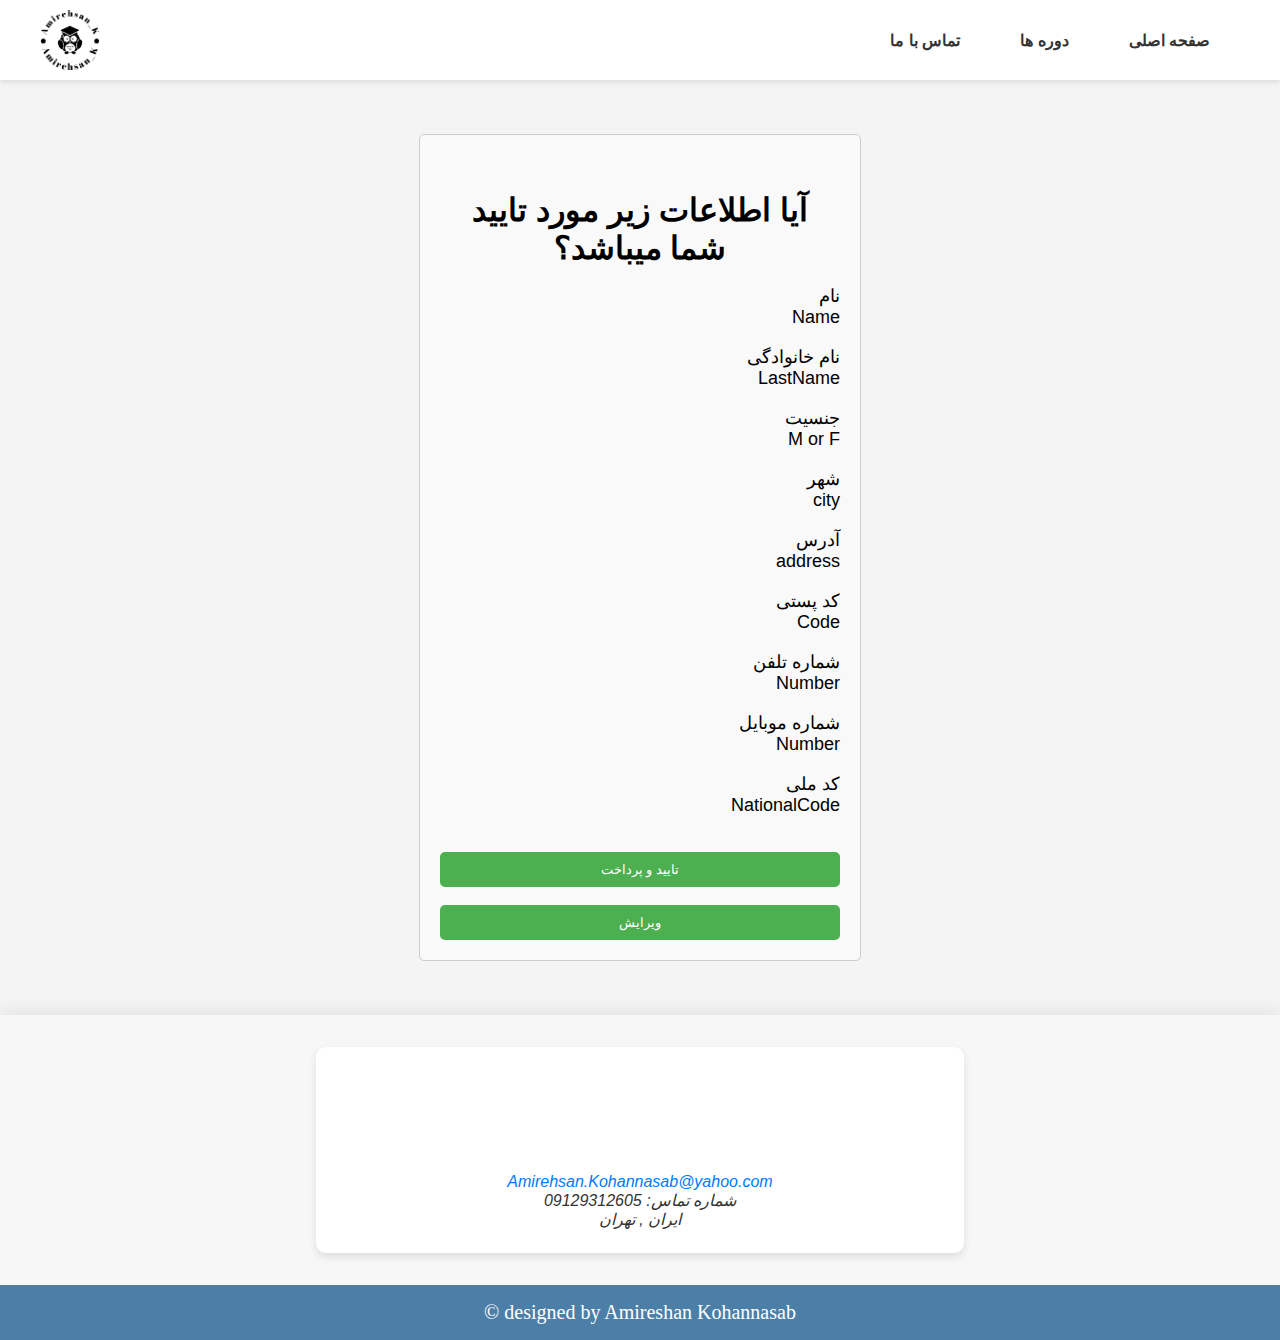
<file: Persian Educational site/root/Taiid.html>
<!DOCTYPE html>
<html lang="fa-IR">
<head>
    <meta charset="UTF-8">
    <meta name="viewport" content="width=device-width, initial-scale=1.0">
    <title>Information</title>
    <link rel="stylesheet" href="CSS/styles.css">

<style>
    label{
        font-size: 18px;
    }
    form {
        max-width: 400px;
        margin: 0 auto;
        padding: 20px;
        border: 1px solid #ccc;
        border-radius: 5px;
        background-color: #f9f9f9;
    }
    input {
        width: 100%;
        padding: 8px;
        margin: 5px 0;
        box-sizing: border-box;
    }
    button {
        background-color: #4CAF50;
        color: white;
        padding: 10px 15px;
        border: none;
        border-radius: 5px;
        cursor: pointer;
        width: 100%;
    }
</style>
</head>
<body>
    <header>
        <nav>
            <div class="nav-wrapper">
                <a href="index.html" class="brand-logo">
                    <img src="images/amirehsan_k-high-resolution-logo-black-transparent.png" alt="Your Logo" style="height: 60px;">
                </a>
                <a href="#" data-target="mobile-demo" class="sidenav-trigger"><i class="fa fa-bars"></i></a>
                <ul class="right hide-on-med-and-down">
                    <li><a id="contactbutton" class="headtext">تماس با ما</a></li>
                    <li><a id="coursebutton" class="headtext">دوره ها</a></li>
                    <li><a href="index.html" class="headtext">صفحه اصلی</a></li>

                </ul>
            </div>
        </nav>
    </header>
    <br><br><br>
    <form>
        <br><br>
        <h1>آیا اطلاعات زیر مورد تایید شما میباشد؟</h1>
        <br>
        <label for="firstname">نام</label>
        <br>
        <label id="firstname">Name</label>
        <br><br>
        <label for="lastname">نام خانوادگی</label>
        <br>
        <label id="lastname">LastName</label>
        <br><br>
        <label for="gender">جنسیت</label>
        <br>
        <label id="gender">M or F</label>
        <br><br>
        <label for="city">شهر</label>
        <br>
        <label id="city">city</label>
        <br><br>
        <label for="address">آدرس</label>
        <br>
        <label id="address">address</label>
        <br><br>
        <label for="address">کد پستی</label>
        <br>
        <label id="code">Code</label>
        <br><br>
        <label for="phone">شماره تلفن</label>
        <br>
        <label id="number">Number</label>
        <br><br>
        <label for="phone">شماره موبایل</label>
        <br>
        <label id="phonenumber">Number</label>
        <br><br>
        <label for="nationalcode">کد ملی</label>
        <br>
        <label id="nationalcode">NationalCode</label>
        <br><br><br>
        <button id="submit" type="submit">تایید و پرداخت</button>
        <br><br>
        <button id="edit" type="submit">ویرایش</button>
    </form>
    <br>
    <br>
    <br>
    <section id="contact">
        <div class="contact-info">
        <!--<h1>تماس با ما</h1>--><br><br>
            <div class="social-links">
                <a href="https://t.me/Amk_Lotus" class="fab fa-telegram"></a>
                <a href="https://www.instagram.com/amirehsan_k" class="fab fa-instagram"></a>
            </div>
            <address>
                <a href="mailto:Amirehsan.Kohannasab@yahoo.com">Amirehsan.Kohannasab@yahoo.com</a><br>
                <span>شماره تماس: 09129312605</span><br>
                <span>ایران , تهران</span>
            </address>
        </div>
    </section>
    
       
        <footer>
            <p>&copy; designed by Amireshan Kohannasab</p>
        </footer>
</body>

</html>
</file>
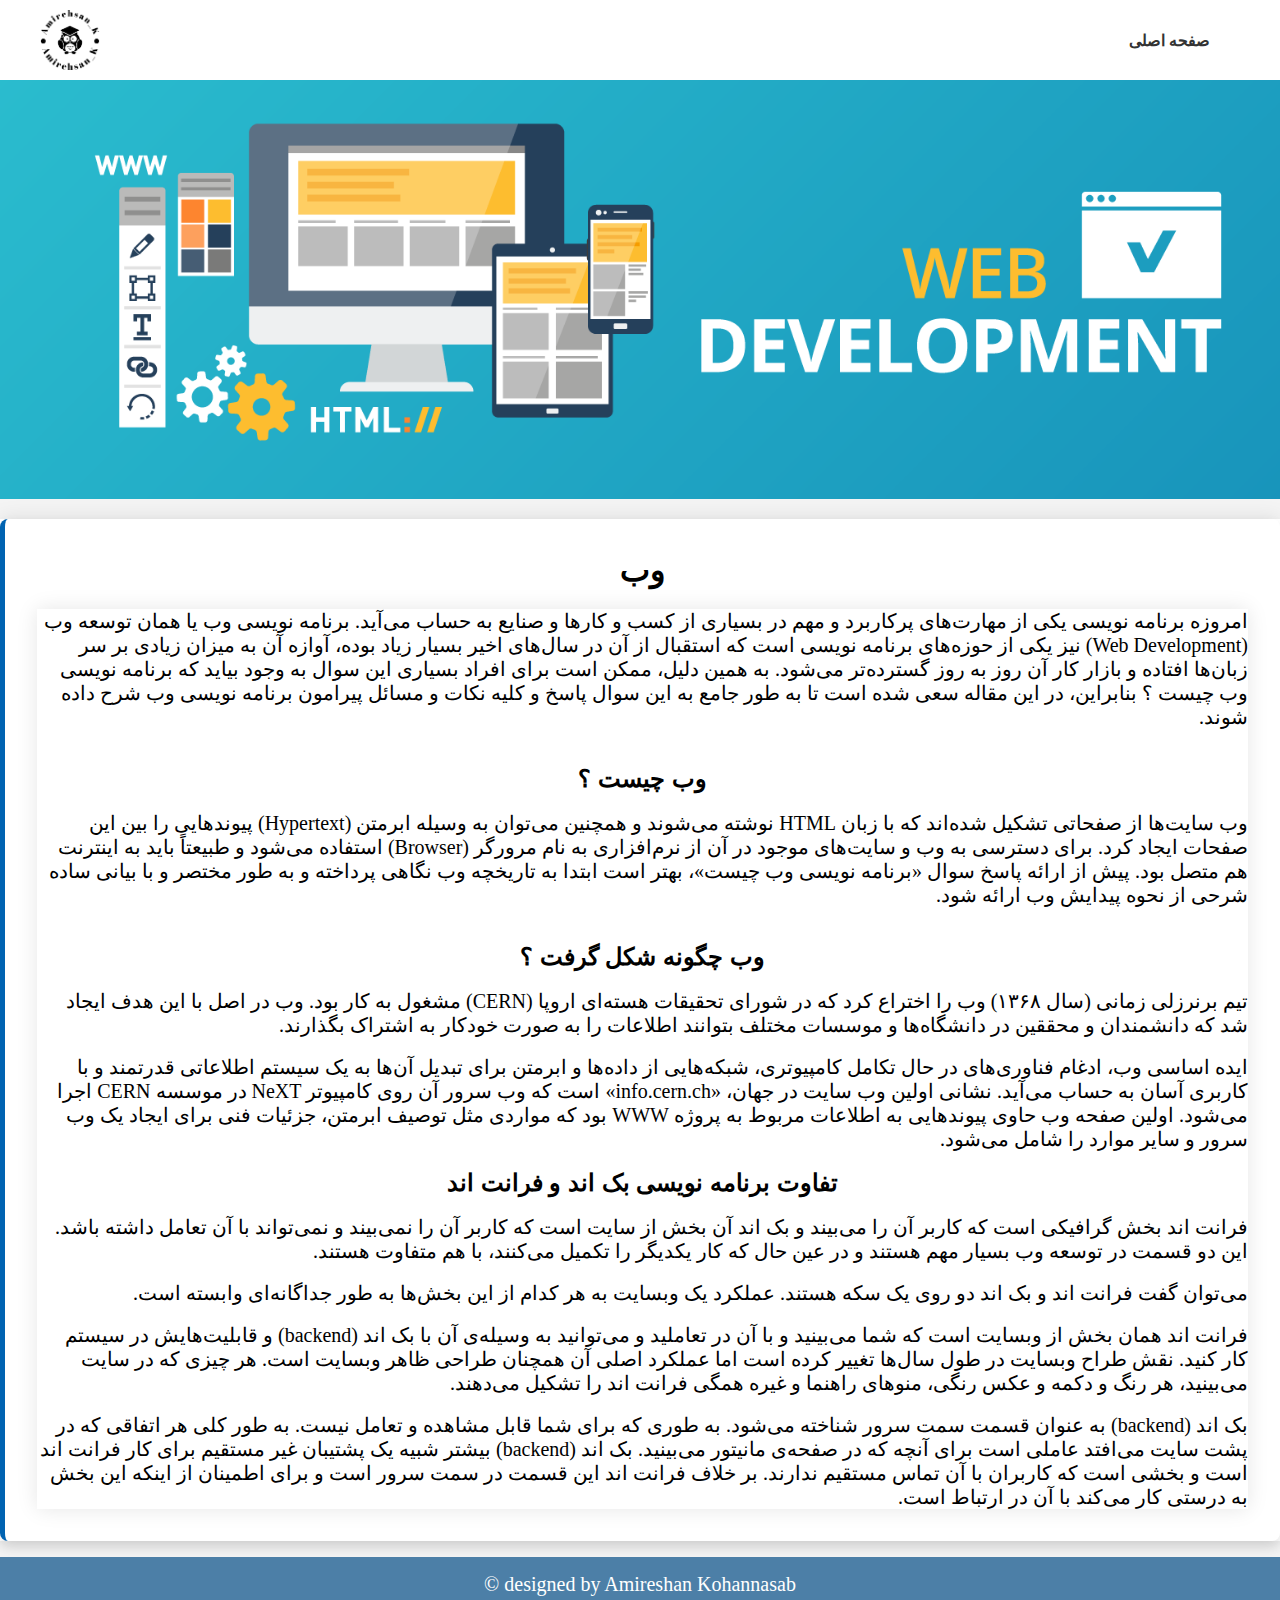
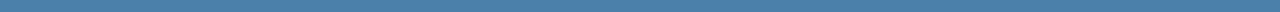
<file: Persian Educational site/root/web.html>
<!DOCTYPE html>
<html lang="fa-IR" >
<head>
    <meta charset="UTF-8">
    <meta name="viewport" content="width=device-width, initial-scale=1.0">
    <title>Web</title>
    <link rel="stylesheet" href="CSS/styles.css">
</head>
<body>
    <header>
        <nav>
            <div class="nav-wrapper">
                <a href="index.html" class="brand-logo">
                    <img src="images/amirehsan_k-high-resolution-logo-black-transparent.png" alt="Your Logo" style="height: 60px;">
                </a>
                <a href="#" data-target="mobile-demo" class="sidenav-trigger"><i class="fa fa-bars"></i></a>
                <ul class="right hide-on-med-and-down">
                    <li><a href="index.html" class="headtext">صفحه اصلی</a></li>

                </ul>
            </div>
        </nav>
    </header>
<img src="images/webdev.webp" alt="python" style="width: 100%;">
    <section id="products" dir="rtl">
        <div class="course1">
            <h1 class="h2s">وب</h1>
            <section class="images1">
                <div class="">
                    
                    <p>امروزه برنامه نویسی یکی از مهارت‌های پرکاربرد و مهم در بسیاری از کسب و کارها و صنایع به حساب می‌آید. برنامه نویسی وب یا همان توسعه وب (Web Development) نیز یکی از حوزه‌های برنامه نویسی است که استقبال از آن در سال‌های اخیر بسیار زیاد بوده، آوازه آن به میزان زیادی بر سر زبان‌ها افتاده و بازار کار آن روز به روز گسترده‌تر می‌شود. به همین دلیل، ممکن است برای افراد بسیاری این سوال به وجود بیاید که برنامه نویسی وب چیست ؟ بنابراین، در این مقاله سعی شده است تا به طور جامع به این سوال پاسخ و کلیه نکات و مسائل پیرامون برنامه نویسی وب شرح داده شوند.</p>
                    <br>
                    <br>
                    <h2>وب چیست ؟</h2>
                    <br>
                    <p>وب سایت‌ها از صفحاتی تشکیل شده‌اند که با زبان HTML نوشته می‌شوند و همچنین می‌توان به وسیله ابرمتن (Hypertext) پیوندهایی را بین این صفحات ایجاد کرد. برای دسترسی به وب و سایت‌های موجود در آن از نرم‌افزاری به نام مرورگر (Browser) استفاده می‌شود و طبیعتاً‌ باید به اینترنت هم متصل بود. پیش از ارائه پاسخ سوال «برنامه نویسی وب چیست»، بهتر است ابتدا به تاریخچه وب نگاهی پرداخته و به طور مختصر و با بیانی ساده شرحی از نحوه پیدایش وب ارائه شود.</p>
                    <br>
                    <br>
                    <h2>وب چگونه شکل گرفت ؟</h2>
                    <br>
                    <p>تیم برنرزلی زمانی (سال ۱۳۶۸) وب را اختراع کرد که در شورای تحقیقات هسته‌ای اروپا (CERN) مشغول به کار بود. وب در اصل با این هدف ایجاد شد که دانشمندان و محققین در دانشگاه‌ها و موسسات مختلف بتوانند اطلاعات را به صورت خودکار به اشتراک بگذارند.</p>
                    <br>
                    <p>ایده اساسی وب، ادغام فناوری‌های در حال تکامل کامپیوتری، شبکه‌هایی از داده‌ها و ابرمتن برای تبدیل آن‌ها به یک سیستم اطلاعاتی قدرتمند و با کاربری آسان به حساب می‌آید. نشانی اولین وب سایت در جهان، «info.cern.ch» است که وب سرور آن روی کامپیوتر NeXT در موسسه CERN اجرا می‌شود. اولین صفحه وب حاوی پیوندهایی به اطلاعات مربوط به پروژه WWW بود که مواردی مثل توصیف ابرمتن، جزئیات فنی برای ایجاد یک وب سرور و سایر موارد را شامل می‌شود.</p>
                    <br>
                    <h2>تفاوت برنامه نویسی بک اند و فرانت اند</h2>
                    <br>
                    <p>فرانت اند بخش گرافیکی است که کاربر آن را می‌بیند و بک اند آن بخش از سایت است که کاربر آن را نمی‌بیند و نمی‌تواند با آن تعامل داشته باشد. این دو قسمت در توسعه وب بسیار مهم هستند و در عین حال که کار یکدیگر را تکمیل می‌کنند، با هم متفاوت هستند.</p>
                    <br>
                    <p>می‌توان گفت فرانت اند و بک اند دو روی یک سکه هستند. عملکرد یک وبسایت به هر کدام از این بخش‌ها به طور جداگانه‌ای وابسته است. </p>
                    <br>
                    <p>فرانت اند همان بخش از وبسایت است که شما می‌بینید و با آن در تعاملید و می‌توانید به وسیله‌ی آن با بک اند (backend) و قابلیت‌هایش در سیستم کار کنید. نقش طراح وبسایت در طول سال‌ها تغییر کرده است اما عملکرد اصلی آن همچنان طراحی ظاهر وبسایت است. هر چیزی که در سایت می‌بینید، هر رنگ و دکمه و عکس رنگی، منوهای راهنما و غیره همگی فرانت اند را تشکیل می‌دهند.</p>
                    <br>
                    <p>بک اند (backend) به عنوان قسمت سمت سرور شناخته می‌شود. به طوری که برای شما قابل مشاهده و تعامل نیست. به طور کلی هر اتفاقی که در پشت سایت می‌افتد عاملی است برای آنچه که در صفحه‌ی مانیتور می‌بینید. بک اند (backend) بیشتر شبیه یک پشتیبان غیر مستقیم برای کار فرانت اند است و بخشی است که کاربران با آن تماس مستقیم ندارند. بر خلاف فرانت اند این قسمت در سمت سرور است و برای اطمینان از اینکه این بخش به درستی کار می‌کند با آن در ارتباط است.</p>
                </div>
            </section>
        </div>
      
    </section>

    <footer>
        <p>&copy; designed by Amireshan Kohannasab</p>
    </footer>
</body>
</html>
</file>
<file: Persian Educational site/root/CSS/styles.css>
/* basic global styles */
body, h1, h2, h3, p, ul {
    margin: 0;
    padding: 0;
}
p {
    font:bold;
    font-family:B Nazanin  ;
    font-size: 20px;
}
body {
    font-family: 'Arial', sans-serif;
    background-color: #f4f4f4;
    text-align: right;
}

/* Header, Navigation, and Nav Link Styles */
header {
    background-color: #fff;
    box-shadow: 0 2px 5px rgba(0, 0, 0, 0.1);
    padding: 10px 0; 
}

.nav-wrapper {
    max-width: 1200px;
    margin: auto;
    display: flex;
    align-items: center;
    justify-content: space-between;
    padding: 0 15px;
}

.brand-logo {
    display: flex;
    align-items: center;
}

nav ul {
    list-style: none;
    display: flex;
    align-items: center;
    margin-left: auto;
    padding: 0; 
}

nav ul li {
    padding: 0 15px; 
}


.headtext {
    padding: 10px 15px;
    color: #333;
    text-transform: uppercase;
    text-decoration: none;
    font-size: 1em;
    font-weight: 600;
    transition: color 0.3s;
}

.headtext:hover, .headtext:focus {
    color: #0063B1;
}

/* Mobile Menu Styles */
.sidenav-trigger {
    display: none;
}
/* Sidenav styles */
.sidenav {
    height: 100%;
    width: 0; 
    position: fixed;
    z-index: 1;
    top: 0;
    left: 0;
    background-color: #fff; 
    overflow-x: hidden;
    transition: 0.5s;
    padding-top: 60px;
}

.sidenav a {
    padding: 10px 15px;
    text-decoration: none;
    font-size: 22px;
    color: #818181;
    display: block;
    transition: 0.3s;
}

@media screen and (max-width: 992px) {
    .sidenav-trigger { 
        display: block;
        position: absolute;
        right: 20px;
        top: 10px;
    }
    
    .hide-on-med-and-down {
        display: none;
    }

    .sidenav li a {
        padding: 10px 20px;
    }
    
    /* Stack nav elements vertically on mobile */
    nav ul li {
        display: block;
        margin: 10px 0;
    }
}

/* Shared styles for sections with similar properties */
section, .course1, #contact {
    background-color: #fff;
    box-shadow: 0 0 20px rgba(0, 0, 0, 0.1);
}

/* Typography */
h1, h2 {
    color: black;
    text-align: center;
}

h1 {
    font-size: 2em;
}

h2 {
    font-size: 1.5em;
}
.h2s{
    margin-bottom: 20px;
}
/* Slideshow styles */
.slideshow-container {
    position: relative;
    max-width: 100%;
}

.mySlides img {
    width: auto;
    max-width: 100%;
    height: auto;
    object-fit: cover;
}




/* Courses section styles */
#courses {
    background-color: #F7F7F7;
    padding: 2rem 0;
    text-align: center;
}

.course1 {
    margin: 1rem auto;
    padding: 2rem;
    background-color: #fff; 
    border-left: 5px solid #0063B1; 
    border-radius: 8px; 
    box-shadow: 0 6px 12px rgba(0, 0, 0, 0.1); 
    max-width: calc(100% - 4rem); 
    transition: box-shadow 0.3s, transform 0.3s; 
}

.course1:hover {
    box-shadow: 0 12px 24px rgba(0, 0, 0, 0.2); 
    transform: translateY(-5px); 
}

.course h2 {
    color: #0063B1; 
    font-size: 1.5rem;
    margin-bottom: 0.5rem;
}

.course p {
    color: #666; 
    font-size: 1rem;
    margin-bottom: 1rem; 
}
.images1 {
    display: -webkit-flex;
    display: flex;
}

.images {
    -webkit-flex: 1;
    -ms-flex: 1;
    flex: 1;
    width: 400px;
    height: 400px;
}
.buy1{
        -webkit-flex: 3;
        -ms-flex: 3;
        flex: 3;
        border: 2px solid  #0063B1;
}
.buybtn {
    padding: 16px 32px;
    text-align: center;
    text-decoration: none;
    font-size: 16px;
    margin-top: 25%;
    transition-duration: 0.4s;
    cursor: pointer;
    background-color: white;
    color: black;
    border: 2px solid #0063B1;
    border-radius: 6px;
    box-shadow: rgba(50, 50, 93, .1) 0 0 0 1px inset,rgba(50, 50, 93, .1) 0 2px 5px 0,rgba(0, 0, 0, .07) 0 1px 1px 0;
    box-sizing: border-box;
    font-size: 100%;

  }

.buybtn:hover {
    background-color: #0063B1;
    color: white;
  }

/* Contact section styles */
#contact {
    padding: 2rem;
    background-color: #f7f7f7; 
    text-align: center;
    font-family: 'Segoe UI', Tahoma, Geneva, Verdana, sans-serif;
}

.contact-info {
    display: flex;
    flex-direction: column;
    justify-content: space-around;
    align-items: center;
    max-width: 600px;
    margin: auto;
    padding: 1.5rem;
    gap: 1rem;
    background: #fff; 
    box-shadow: 0 4px 8px rgba(0,0,0,0.1); 
    border-radius: 10px;
}

/* Specific brand colors */
.fa-instagram { background: #7a4777; color: white; }
.fa-telegram { background: #0088cc; color: white; }

.social-links a {
    display: inline-block;
    margin: 0 10px;
    color: #fff;
    font-size: 4rem; /* larger icons */
    transition: transform 0.3s, color 0.3s;
}

.social-links a:hover {
    transform: scale(1.1);
}

.contact-info address {
    color: #333333;
    margin-top: 1rem;
}

.contact-info address a {
    color: #007bff;
    text-decoration: none;
    transition: color 0.3s;
}

.contact-info address a:hover {
    color: #0056b3;
}
/* Footer styles */
footer {
    background-color: #4c7fa7;
    color: white;
    text-align: center;
    padding: 1rem 0;
}



/* Responsive styles */
@media (max-width: 768px) {
    .course1 {
        max-width: calc(100% - 2rem);
    }
    
    section, h1, h2 {
        padding: 0.5rem;
        font-size: 1.25em;
    }
}

@media (max-width: 480px) {
    h1, h2 {
        font-size: 1em;
    }
}
</file>
<file: Persian Educational site/root/Amirehsan Kohannasab Project/CSS/styles.css>
/* basic global styles */
body, h1, h2, h3, p, ul {
    margin: 0;
    padding: 0;
}
p {
    font:bold;
    font-family:B Nazanin  ;
    font-size: 20px;
}
body {
    font-family: 'Arial', sans-serif;
    background-color: #f4f4f4;
    text-align: right;
}

/* Header, Navigation, and Nav Link Styles */
header {
    background-color: #fff;
    box-shadow: 0 2px 5px rgba(0, 0, 0, 0.1);
    padding: 10px 0; 
}

.nav-wrapper {
    max-width: 1200px;
    margin: auto;
    display: flex;
    align-items: center;
    justify-content: space-between;
    padding: 0 15px;
}

.brand-logo {
    display: flex;
    align-items: center;
}

nav ul {
    list-style: none;
    display: flex;
    align-items: center;
    margin-left: auto;
    padding: 0; 
}

nav ul li {
    padding: 0 15px; 
}


.headtext {
    padding: 10px 15px;
    color: #333;
    text-transform: uppercase;
    text-decoration: none;
    font-size: 1em;
    font-weight: 600;
    transition: color 0.3s;
}

.headtext:hover, .headtext:focus {
    color: #0063B1;
}

/* Mobile Menu Styles */
.sidenav-trigger {
    display: none;
}
/* Sidenav styles */
.sidenav {
    height: 100%;
    width: 0; 
    position: fixed;
    z-index: 1;
    top: 0;
    left: 0;
    background-color: #fff; 
    overflow-x: hidden;
    transition: 0.5s;
    padding-top: 60px;
}

.sidenav a {
    padding: 10px 15px;
    text-decoration: none;
    font-size: 22px;
    color: #818181;
    display: block;
    transition: 0.3s;
}

@media screen and (max-width: 992px) {
    .sidenav-trigger { 
        display: block;
        position: absolute;
        right: 20px;
        top: 10px;
    }
    
    .hide-on-med-and-down {
        display: none;
    }

    .sidenav li a {
        padding: 10px 20px;
    }
    
    /* Stack nav elements vertically on mobile */
    nav ul li {
        display: block;
        margin: 10px 0;
    }
}

/* Shared styles for sections with similar properties */
section, .course1, #contact {
    background-color: #fff;
    box-shadow: 0 0 20px rgba(0, 0, 0, 0.1);
}

/* Typography */
h1, h2 {
    color: black;
    text-align: center;
}

h1 {
    font-size: 2em;
}

h2 {
    font-size: 1.5em;
}
.h2s{
    margin-bottom: 20px;
}
/* Slideshow styles */
.slideshow-container {
    position: relative;
    max-width: 100%;
}

.mySlides img {
    width: auto;
    max-width: 100%;
    height: auto;
    object-fit: cover;
}




/* Courses section styles */
#courses {
    background-color: #F7F7F7;
    padding: 2rem 0;
    text-align: center;
}

.course1 {
    margin: 1rem auto;
    padding: 2rem;
    background-color: #fff; 
    border-left: 5px solid #0063B1; 
    border-radius: 8px; 
    box-shadow: 0 6px 12px rgba(0, 0, 0, 0.1); 
    max-width: calc(100% - 4rem); 
    transition: box-shadow 0.3s, transform 0.3s; 
}

.course1:hover {
    box-shadow: 0 12px 24px rgba(0, 0, 0, 0.2); 
    transform: translateY(-5px); 
}

.course h2 {
    color: #0063B1; 
    font-size: 1.5rem;
    margin-bottom: 0.5rem;
}

.course p {
    color: #666; 
    font-size: 1rem;
    margin-bottom: 1rem; 
}
.images1 {
    display: -webkit-flex;
    display: flex;
}

.images {
    -webkit-flex: 1;
    -ms-flex: 1;
    flex: 1;
    width: 400px;
    height: 400px;
}
.buy1{
        -webkit-flex: 3;
        -ms-flex: 3;
        flex: 3;
        border: 2px solid  #0063B1;
}
.buybtn {
    padding: 16px 32px;
    text-align: center;
    text-decoration: none;
    font-size: 16px;
    margin-top: 25%;
    transition-duration: 0.4s;
    cursor: pointer;
    background-color: white;
    color: black;
    border: 2px solid #0063B1;
    border-radius: 6px;
    box-shadow: rgba(50, 50, 93, .1) 0 0 0 1px inset,rgba(50, 50, 93, .1) 0 2px 5px 0,rgba(0, 0, 0, .07) 0 1px 1px 0;
    box-sizing: border-box;
    font-size: 100%;

  }

.buybtn:hover {
    background-color: #0063B1;
    color: white;
  }

/* Contact section styles */
#contact {
    padding: 2rem;
    background-color: #f7f7f7; 
    text-align: center;
    font-family: 'Segoe UI', Tahoma, Geneva, Verdana, sans-serif;
}

.contact-info {
    display: flex;
    flex-direction: column;
    justify-content: space-around;
    align-items: center;
    max-width: 600px;
    margin: auto;
    padding: 1.5rem;
    gap: 1rem;
    background: #fff; 
    box-shadow: 0 4px 8px rgba(0,0,0,0.1); 
    border-radius: 10px;
}

/* Specific brand colors */
.fa-instagram { background: #7a4777; color: white; }
.fa-telegram { background: #0088cc; color: white; }

.social-links a {
    display: inline-block;
    margin: 0 10px;
    color: #fff;
    font-size: 4rem; /* larger icons */
    transition: transform 0.3s, color 0.3s;
}

.social-links a:hover {
    transform: scale(1.1);
}

.contact-info address {
    color: #333333;
    margin-top: 1rem;
}

.contact-info address a {
    color: #007bff;
    text-decoration: none;
    transition: color 0.3s;
}

.contact-info address a:hover {
    color: #0056b3;
}
/* Footer styles */
footer {
    background-color: #4c7fa7;
    color: white;
    text-align: center;
    padding: 1rem 0;
}
</file>
